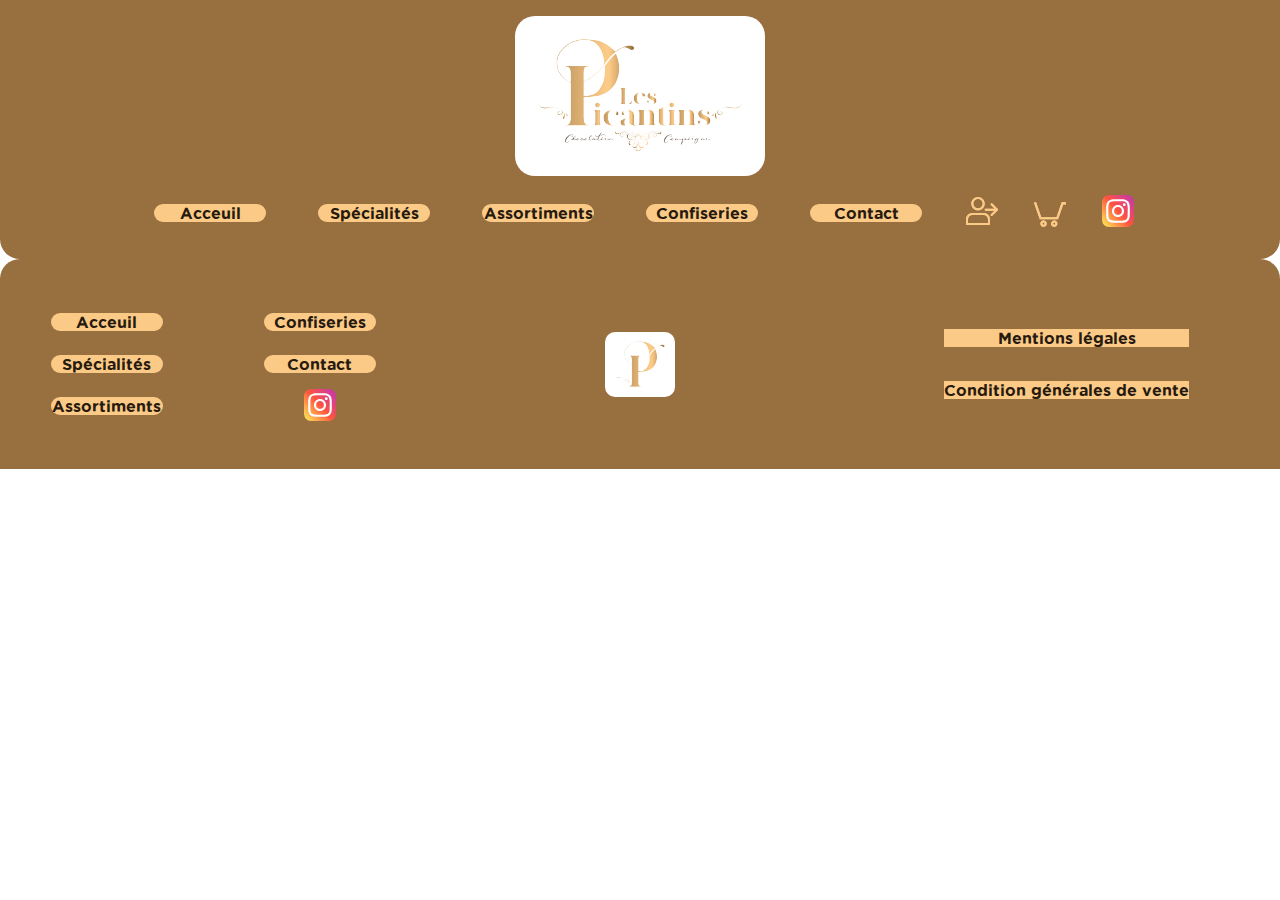
<file: views/template.html>
<!DOCTYPE html>
<html lang="en">
<head>
    <meta charset="UTF-8">
    <meta name="viewport" content="width=device-width, initial-scale=1.0">
    <link rel="stylesheet" href="../asset/css/styleCommon.css" type="text/css">
    <title>Les Picantins</title>
    <link rel="icon" type="image/png" href="../asset/img/logo-lespicantins-cour.svg">
</head>

<body class="bodyCommon">

    <!--header nav descktop-->
    <header class="header-desktop">
        <!--header deployed-->
        <section class="header header-animation">
            <div>
                <a class="link-page" href="">
                    <img class="logo-societe-header" src="../asset/img/logo-lespicantins.svg" alt="logo societe" />
                </a>
            </div>
            <nav class="barre-nav gras">
                <ul class="nav-liste">
                    <li class="liste-link">
                        <a class="link-page" href="">Acceuil</a>
                    </li>
                    <li class="liste-link">
                        <a class="link-page" href="">Spécialités</a>
                    </li>
                    <li class="liste-link">
                        <a class="link-page" href="">Assortiments</a>
                    </li>
                    <li class="liste-link">
                        <a class="link-page" href="">Confiseries</a>
                    </li>
                    <li class="liste-link">
                        <a class="link-page" href="">Contact</a>
                    </li>
                    <li>
                        <a class="link-page" href=""><img class="icon" src="../asset/icon/user.svg" alt="icône login"></a>
                    </li>
                    <li class="icon-panier-box">
                        <a class="link-page icon-panier js__nbArticlePanier" href=""></a>
                    </li>
                    <li>
                        <a class="link-page" href="https://www.instagram.com/lespicantins/?hl=fr"><img class="icon" src="../asset/icon/instagram.svg" alt="icône instagram"></a>
                    </li>
                </ul>
            </nav>
        </section>
        <!--header contracted-->
        <section class="header header-animation-fixed-top" >
            <div>
                <a class="link-page" href="">
                    <img class="logo-societe-header-fixed" src="../asset/img/logo-lespicantins-cour.svg" alt="logo societe" />
                </a>
            </div>
            <nav class="barre-fixed-nav">
                <ul class="nav-liste">
                    <li>
                        <a class="link-page" href=""><img class="icon" src="../asset/icon/home.svg" alt="icône login"></a>
                    </li>
                    <li class="liste-link">
                        <a class="link-page" href="">Spécialités</a>
                    </li>
                    <li class="liste-link">
                        <a class="link-page" href="">Assortiments</a>
                    </li>
                    <li class="liste-link">
                        <a class="link-page" href="">Confiseries</a>
                    </li>
                    <li class="liste-link">
                        <a class="link-page" href="">Contact</a>
                    </li>
                    <li class="icon-panier-box">
                        <a class="link-page icon-panier js__nbArticlePanier" href=""></a>
                    </li>
                    <li>
                        <a class="link-page" href=""><img class="icon" src="../asset/icon/user.svg" alt="icône login"></a>
                    </li>
                    <li>
                        <a class="link-page" href="https://www.instagram.com/lespicantins/?hl=fr"><img class="icon" src="../asset/icon/instagram.svg" alt="icône instagram"></a>
                    </li>
                </ul>
            </nav>
        </section>
    </header> 

    <!--header nav responsive-->
    <header class="header-mobile">
        <section class="header header-responsive" >
            <a class="link-page" href="">
                <img class="logo-societe-responsive" src="../asset/img/logo-lespicantins-cour.svg" alt="logo societe" />
            </a>
            <nav class="barre-nav-responsive">
                <ul class="nav-liste">
                    <li>
                        <a href=""><img class="icon-responsive" src="../asset/icon/home.svg" alt="icône login"></a>
                    </li>
                    <details class="">
                        <summary class="detail-nav-responsive majDbutMot">
                            nos produits
                        </summary>
                        <li class="liste-link-responsive">
                            <a class="link-page" href="">Spécialités</a>
                        </li>
                        <li class="liste-link-responsive">
                            <a class="link-page" href="">Assortiments</a>
                        </li>
                        <li class="liste-link-responsive">
                            <a class="link-page" href="">Confiseries</a>
                        </li>
                        <li class="liste-link-responsive">
                            <a class="link-page" href="">Contact</a>
                        </li>
                    </details>
                    <li>
                        <a href=""><img class="icon-responsive" src="../asset/icon/user.svg" alt="icône login"></a>
                    </li>
                    <li class="icon-panier-box">
                        <a class="link-page icon-panier js__nbArticlePanier" href=""></a>
                    </li>
                    <li>
                        <a href="https://www.instagram.com/lespicantins/?hl=fr"><img class="icon-responsive" src="../asset/icon/instagram.svg" alt="icône instagram"></a>
                    </li>
                </ul>
            </nav>
        </section>
    </header>

    <!--footer-->
        <footer class="footer">
            <section class="box-footer">
                <ul class="nav-footer">
                    <li class="liste-footer">
                        <a class="link-page" href="">Acceuil</a>
                    </li>
                    <li class="liste-footer">
                        <a class="link-page" href="">Spécialités</a>
                    </li>
                    <li class="liste-footer">
                        <a class="link-page" href="">Assortiments</a>
                    </li>
                    <li class="liste-footer">
                        <a class="link-page" href="">Confiseries</a>
                    </li>
                    <li class="liste-footer">
                        <a class="link-page" href="">Contact</a>
                    </li>
                    <li class="icon-footer">
                        <a class="link-page" href="https://www.instagram.com/lespicantins/?hl=fr"><img class="icon" src="../asset/icon/instagram.svg" alt="icône instagram"></a>
                    </li>
                </ul>
            </section>
            <a class="link-page box-footer" href="">
                <img class="logo-societe-footer" src="../asset/img/logo-lespicantins-cour.svg" alt="logo societe" />
            </a>
            <section class="box-footer">
                <ul class="liste-info-footer">
                    <li class="info-footer">
                        <a class="link-page" href="">Mentions légales</a>
                    </li>
                    <li class="info-footer">
                        <a class="link-page" href="">Condition générales de vente</a>
                    </li>
                </ul>

            </section>
        </footer>
        <script src="../asset/script/scriptCommon.js" defer></script>
</body>
</html>
</file>
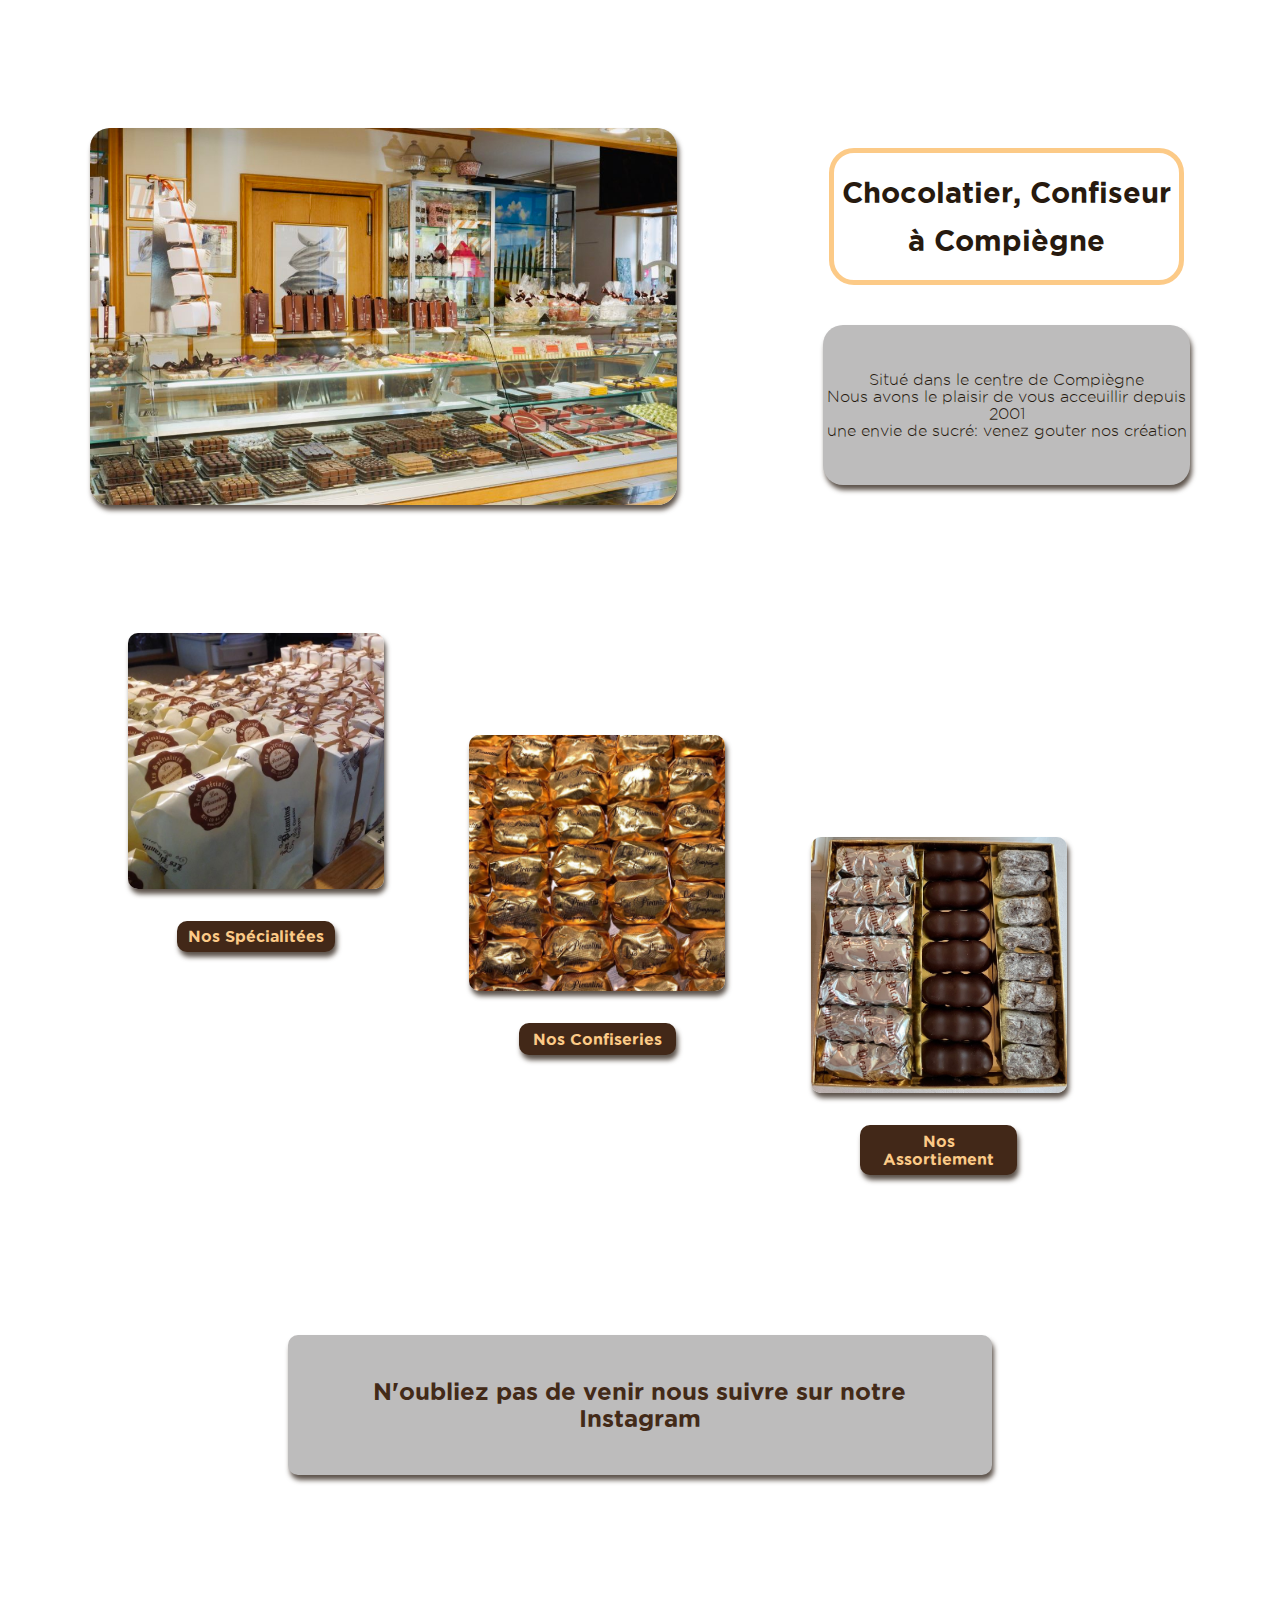
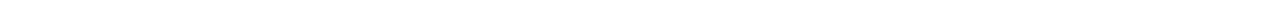
<file: views/viewAcceuil.html>
<head>
    <meta charset="UTF-8">
    <meta name="viewport" content="width=device-width, initial-scale=1.0">
    <link rel="stylesheet" href="../asset/css/styleCommon.css" type="text/css">
    <link rel="stylesheet" href="../asset/css/styleAcceuil.css" type="text/css">
</head>    
<body class="bodyCommon">
    <!-- main contenu -->
    <main class="main-container">
        <div class="container-image">
            <img class="img-boutique" src="../asset/img/acceuil/magasin.jpg" alt="photo du comptoir du magasin">
        </div>
        <article class="container-text">
            <h1 class="text-title">
                <span>Chocolatier, Confiseur</span>
                <span class="saut_ligne"></span>
                <span>à Compiègne</span>
            </h1>
            <p class="text-description">
                Situé dans le centre de Compiègne <br/>
                Nous avons le plaisir de vous acceuillir depuis 2001<br/>
                une envie de sucré: venez gouter nos création
            </p>
        </article>
    </main>
    <!-- aside-produit  -->
    <aside class="aside-container">
    
        <article class="premier-produit container-box-produit">
            <div class="produit-box-img">
                <img class="img-produit" src="../asset/img/acceuil/ballotin.jpg" alt="photo de ballotin">
            </div>
            <p class="produit-legende">Nos Spécialitées</p>
        </article>
    
        <article class="second-produit container-box-produit">
            <div class="produit-box-img">
                <img class="img-produit" src="../asset/img/acceuil/marronGlace.jpg" alt="photo de marron glacé">
            </div>
            <p class="produit-legende">Nos Confiseries</p>
        </article>
    
        <article class="troisieme-produit container-box-produit">
            <div class="produit-box-img">
                <img class="img-produit" src="../asset/img/acceuil/chocolat.jpg" alt="photo ballotin">
            </div>
            <p class="produit-legende">Nos Assortiement</p>
        </article>
    </aside>
    
    <!-- aside-phrase-de-fin -->
    <aside class="box-phrase">
        <p class="phrase-insta">
            N'oubliez pas de venir nous suivre sur notre Instagram
        </p>
    </aside>
</body>
</file>
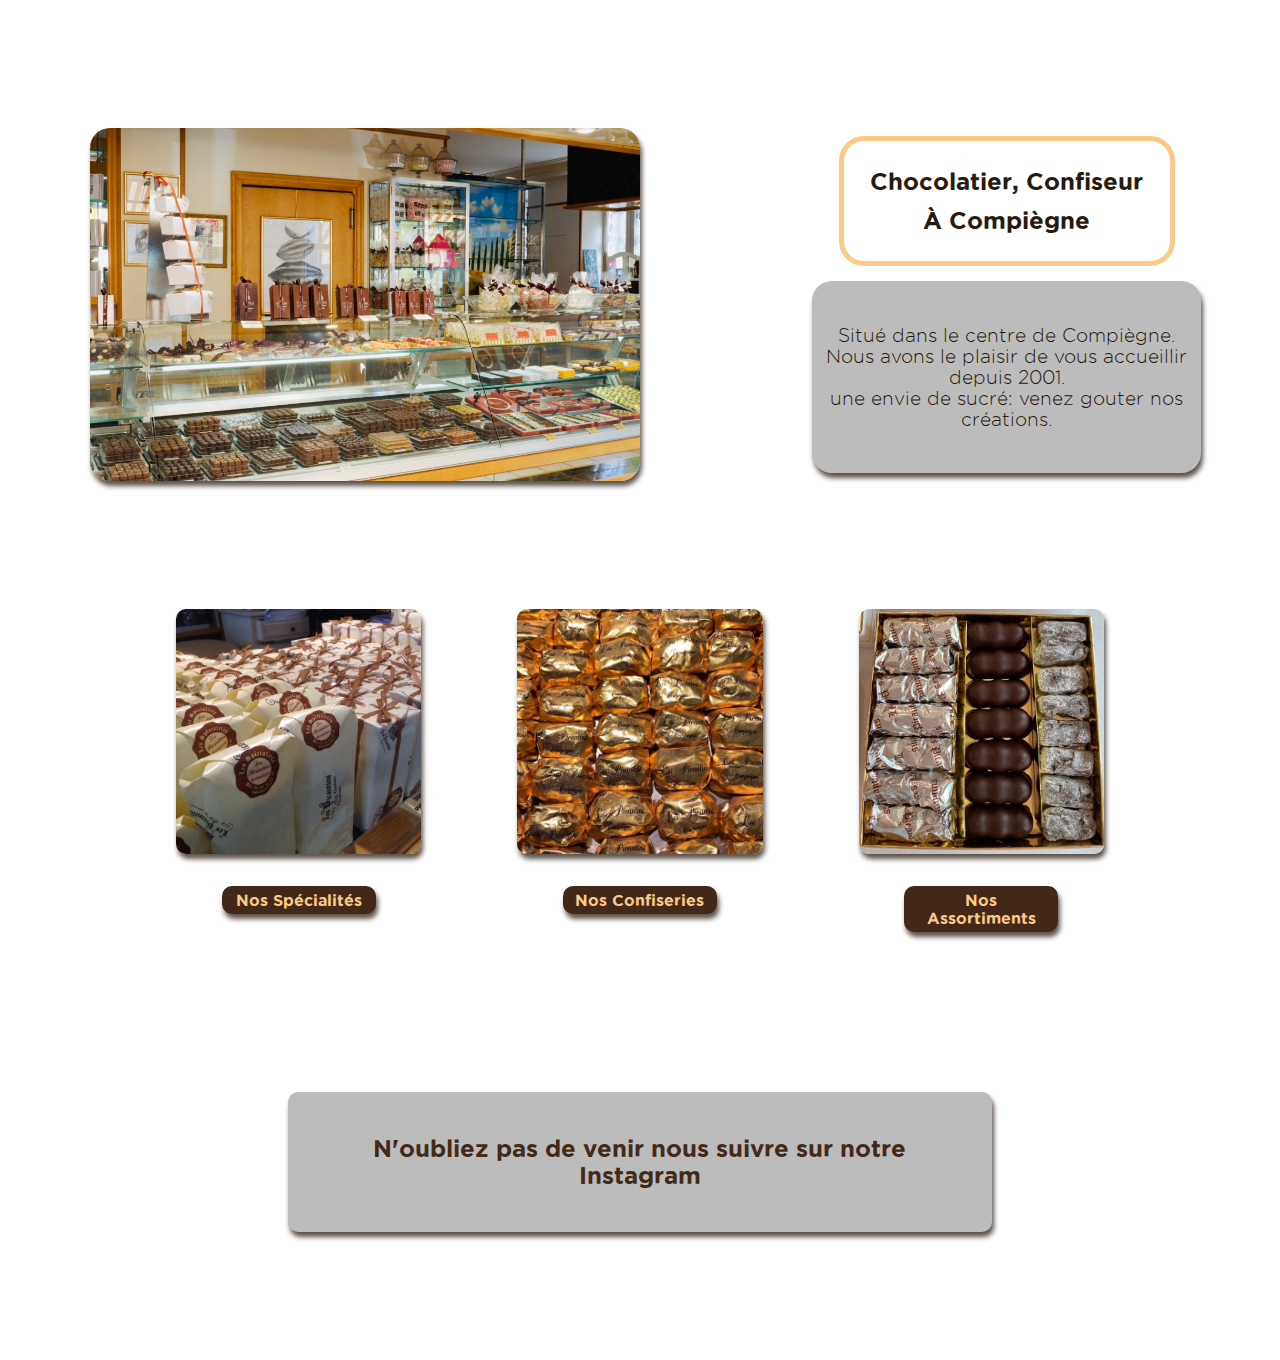
<file: views/viewAccueil.html>
<head>
    <meta charset="UTF-8">
    <meta name="viewport" content="width=device-width, initial-scale=1.0">
    <link rel="stylesheet" href="../asset/css/styleCommon.css" type="text/css">
    <link rel="stylesheet" href="../asset/css/styleAccueil.css" type="text/css">
</head>    
<body class="bodyCommon">
    <!-- main contenu -->
    <main class="main-container">
        <div class="container-image">
            <img class="img-boutique ombre" src="../asset/img/acceuil/magasin.jpg" alt="photo du comptoir du magasin">
        </div>
        <article class="container-text">
            <h1 class="text-title majDbutMot">
                <span>Chocolatier, Confiseur</span>
                <span class="saut_ligne"></span>
                <span>à Compiègne</span>
            </h1>
            <p class="text-description ombre">
                Situé dans le centre de Compiègne. <br/>
                Nous avons le plaisir de vous accueillir depuis 2001.<br/>
                une envie de sucré: venez gouter nos créations.
            </p>
        </article>
    </main>
    <!-- aside-produit  -->
    <aside class="aside-container">
    
        <article class="premier-produit container-box-produit">
            <div class="produit-box-img">
                <img class="img-produit ombre" src="../asset/img/acceuil/ballotin.jpg" alt="photo de ballotin">
            </div>
            <p class="produit-legende ombre majDbutMot">Nos Spécialités</p>
        </article>
    
        <article class="second-produit container-box-produit">
            <div class="produit-box-img">
                <img class="img-produit ombre" src="../asset/img/acceuil/marronGlace.jpg" alt="photo de marron glacé">
            </div>
            <p class="produit-legende ombre majDbutMot">Nos Confiseries</p>
        </article>
    
        <article class="troisieme-produit container-box-produit">
            <div class="produit-box-img">
                <img class="img-produit ombre" src="../asset/img/acceuil/chocolat.jpg" alt="photo ballotin">
            </div>
            <p class="produit-legende ombre majDbutMot">Nos Assortiments</p>
        </article>
    </aside>
    
    <!-- aside-phrase-de-fin -->
    <aside class="box-phrase">
        <a href="https://www.instagram.com/lespicantins/?hl=fr" class="phrase-insta ombre">
            N'oubliez pas de venir nous suivre sur notre Instagram
        </a>
    </aside>
</body>
</file>
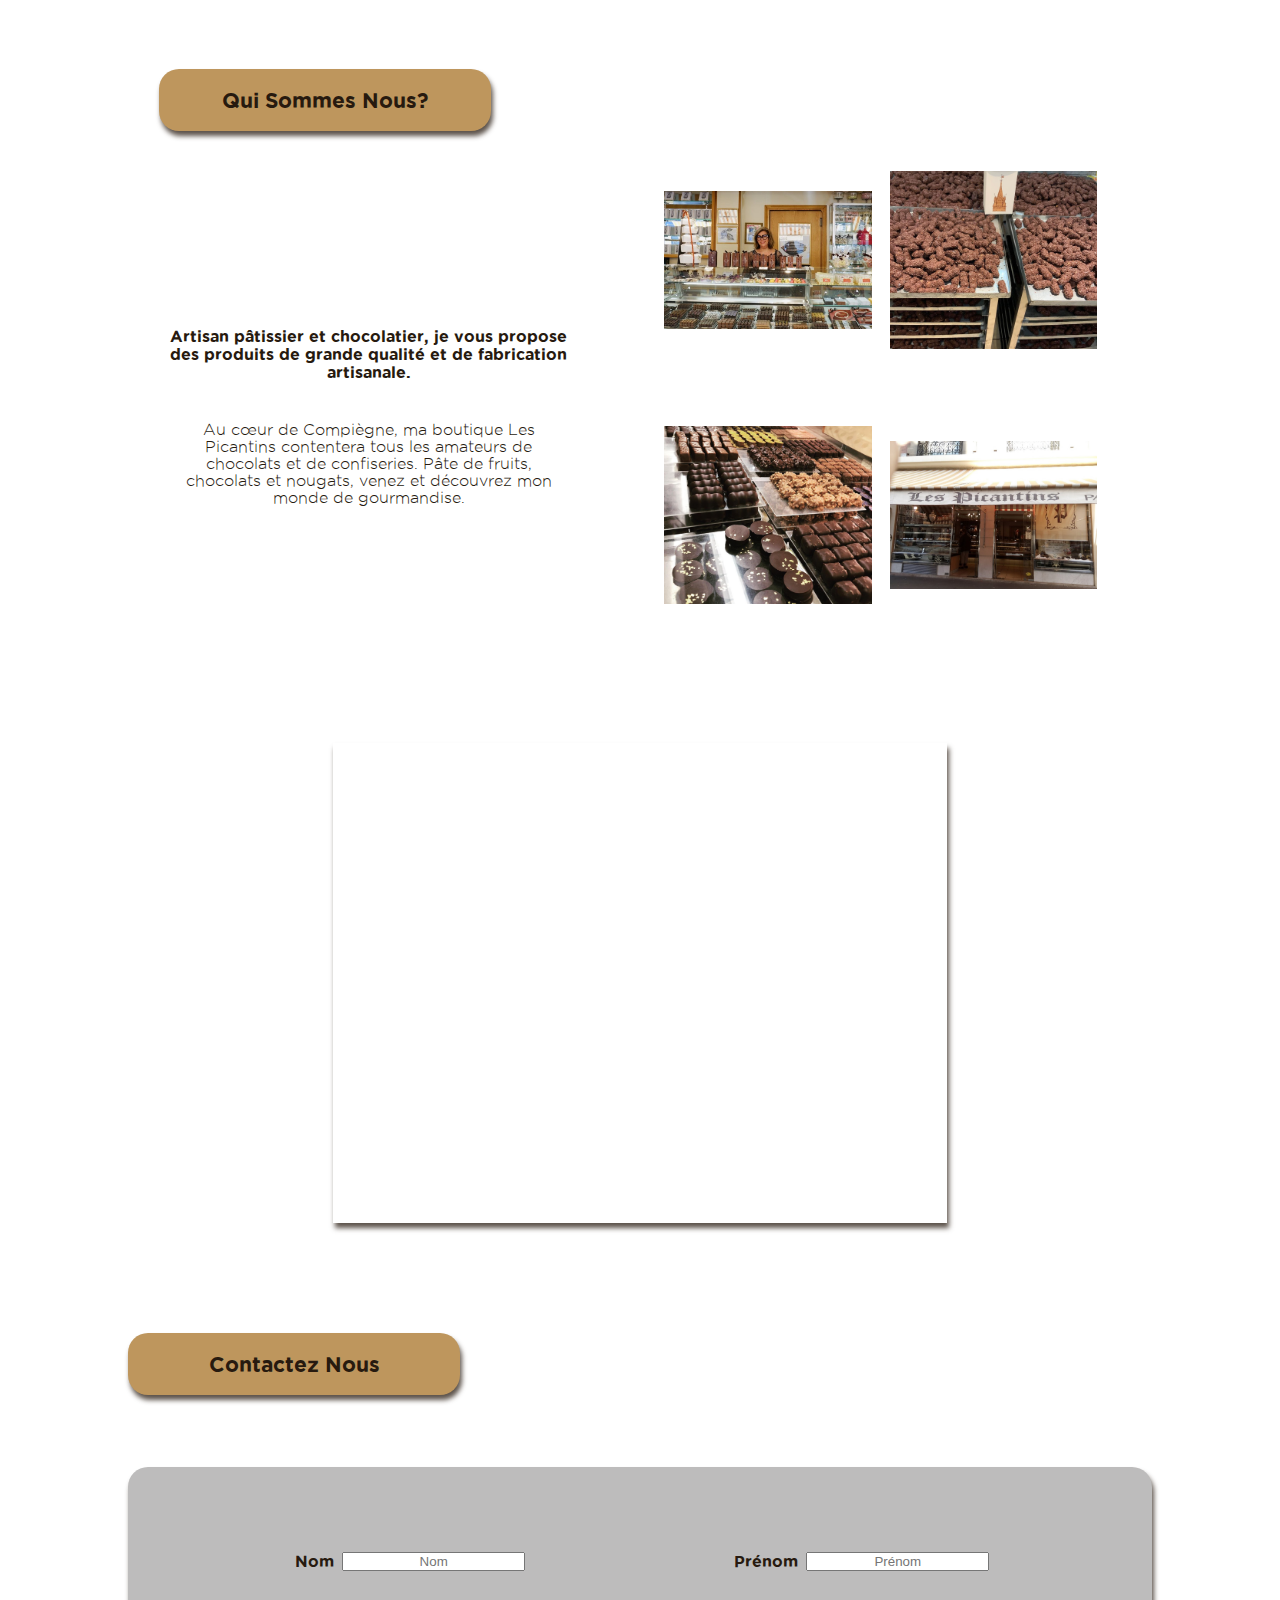
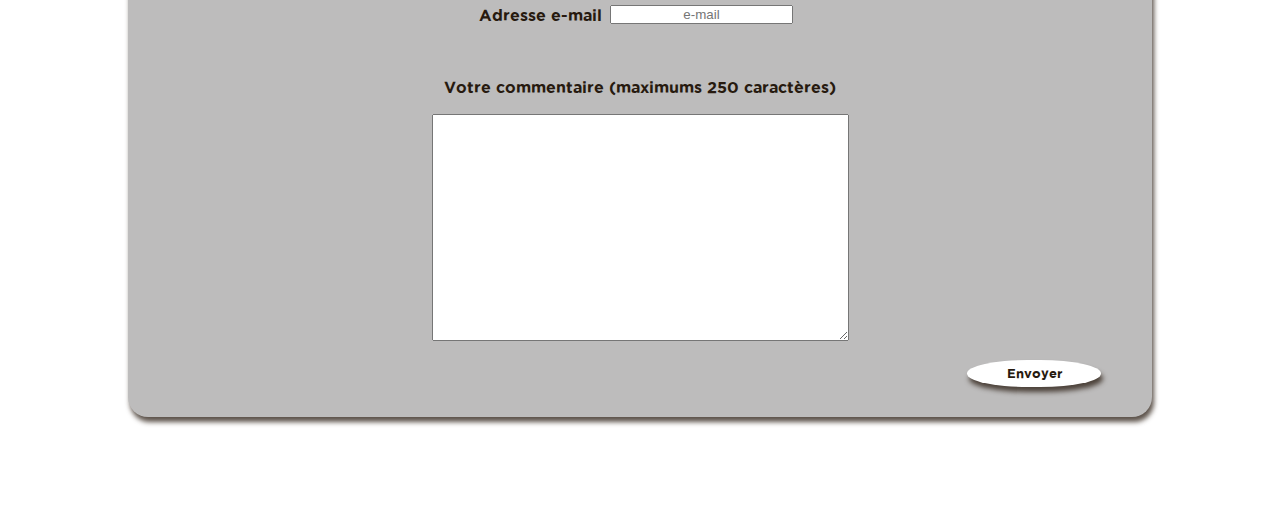
<file: views/viewContact.html>
<head>
    <meta charset="UTF-8">
    <meta name="viewport" content="width=device-width, initial-scale=1.0">
    <link rel="stylesheet" href="../asset/css/styleCommon.css" type="text/css">
    <link rel="stylesheet" href="../asset/css/styleContact.css" type="text/css">
</head>

<body class="bodyCommon">
    <main class="main-qui-sommes-nous">
        <h1 class="titlePage ombre majDbutMot">Qui sommes nous?</h1>
        <div class="container-qui">
            <section class="part-qui-description">
                <p class="gras texte-qui">
                Artisan pâtissier et chocolatier, je vous propose des produits de grande qualité et de fabrication artisanale.
                </p>
                <p>
                Au cœur de Compiègne, ma boutique Les Picantins contentera tous les amateurs de chocolats et de confiseries. Pâte de fruits, chocolats et nougats, venez et découvrez mon monde de gourmandise.
                </p>
            </section>
            <section class="part-qui-photo">
                <div class="box-img-qui">
                    <img src="../asset/img/contact/interieur-magasin.jpg" alt="photo interieur magasin" class="img-qui">
                </div>
                <div class="box-img-qui">
                    <img src="../asset/img/contact/picantin.jpg" alt="photo de Picantins" class="img-qui">
                </div>
                <div class="box-img-qui">
                    <img src="../asset/img/contact/chocolat-vitine.jpg" alt="photo d'une vitrine de chocolat" class="img-qui">
                </div>
                <div class="box-img-qui">
                    <img src="../asset/img/contact/devanture.jpg" alt="photo de la deventure du magasin" class="img-qui">
                </div>
            </section>
        </div>
        <div class="container-map">
            <iframe class="map ombre" src="https://www.google.com/maps/embed?pb=!1m18!1m12!1m3!1d2595.55305811973!2d2.8242388158682936!3d49.417357269139494!2m3!1f0!2f0!3f0!3m2!1i1024!2i768!4f13.1!3m3!1m2!1s0x47e7d686d5876205%3A0x530965eeb6da69c9!2sLes%20Picantins!5e0!3m2!1sfr!2sfr!4v1632999061644!5m2!1sfr!2sfr" allowfullscreen="" loading="lazy"></iframe>
        </div>
    </main>
    <aside class="container-contact gras">
        <h2 class="title-contact ombre majDbutMot">
            Contactez nous
        </h2>
        <form class="form-contact ombre" action="">
            <section class="form-group-info">
                <div class="form-info">
                    <label class="" for="name-contact">Nom</label>
                    <input class="zone-texte-info" type="text" name="name-contact" id="name-contact" placeholder="Nom" pattern="[A-Za-z0-9\u00c0-\u00ff]{3,20}" required />
                </div>
    
                <div class="form-info">
                    <label class="" for="first-name-contact">Prénom</label>
                    <input class="zone-texte-info" type="text" name="first-name-contact" id="first-name-contact" placeholder="Prénom" pattern="[A-Za-z0-9\u00c0-\u00ff]{3,20}" required />
                </div>
    
                <div class="form-info">
                    <label class="" for="mail-contact">Adresse e-mail</label>
                    <input class="zone-texte-info" type="email" name="mail-contact" id="mail-contact" placeholder="e-mail" required />
                    </select>
                </div>
            </section>

            <div class="form-box-message">
                <label for="description-product">Votre commentaire (maximums 250 caractères)</label>
                <textarea class="form-zone-message" name="description-product" id="description-product" cols="50" rows="15" maxlength="250" wrap="hard" required></textarea>
            </div>
            <div class="form-btn-box">
                <button class="btn btn-white" title="Envoyer message">
                    Envoyer
                </button>
            </div>
        </form>
    </aside>
</body>
</file>
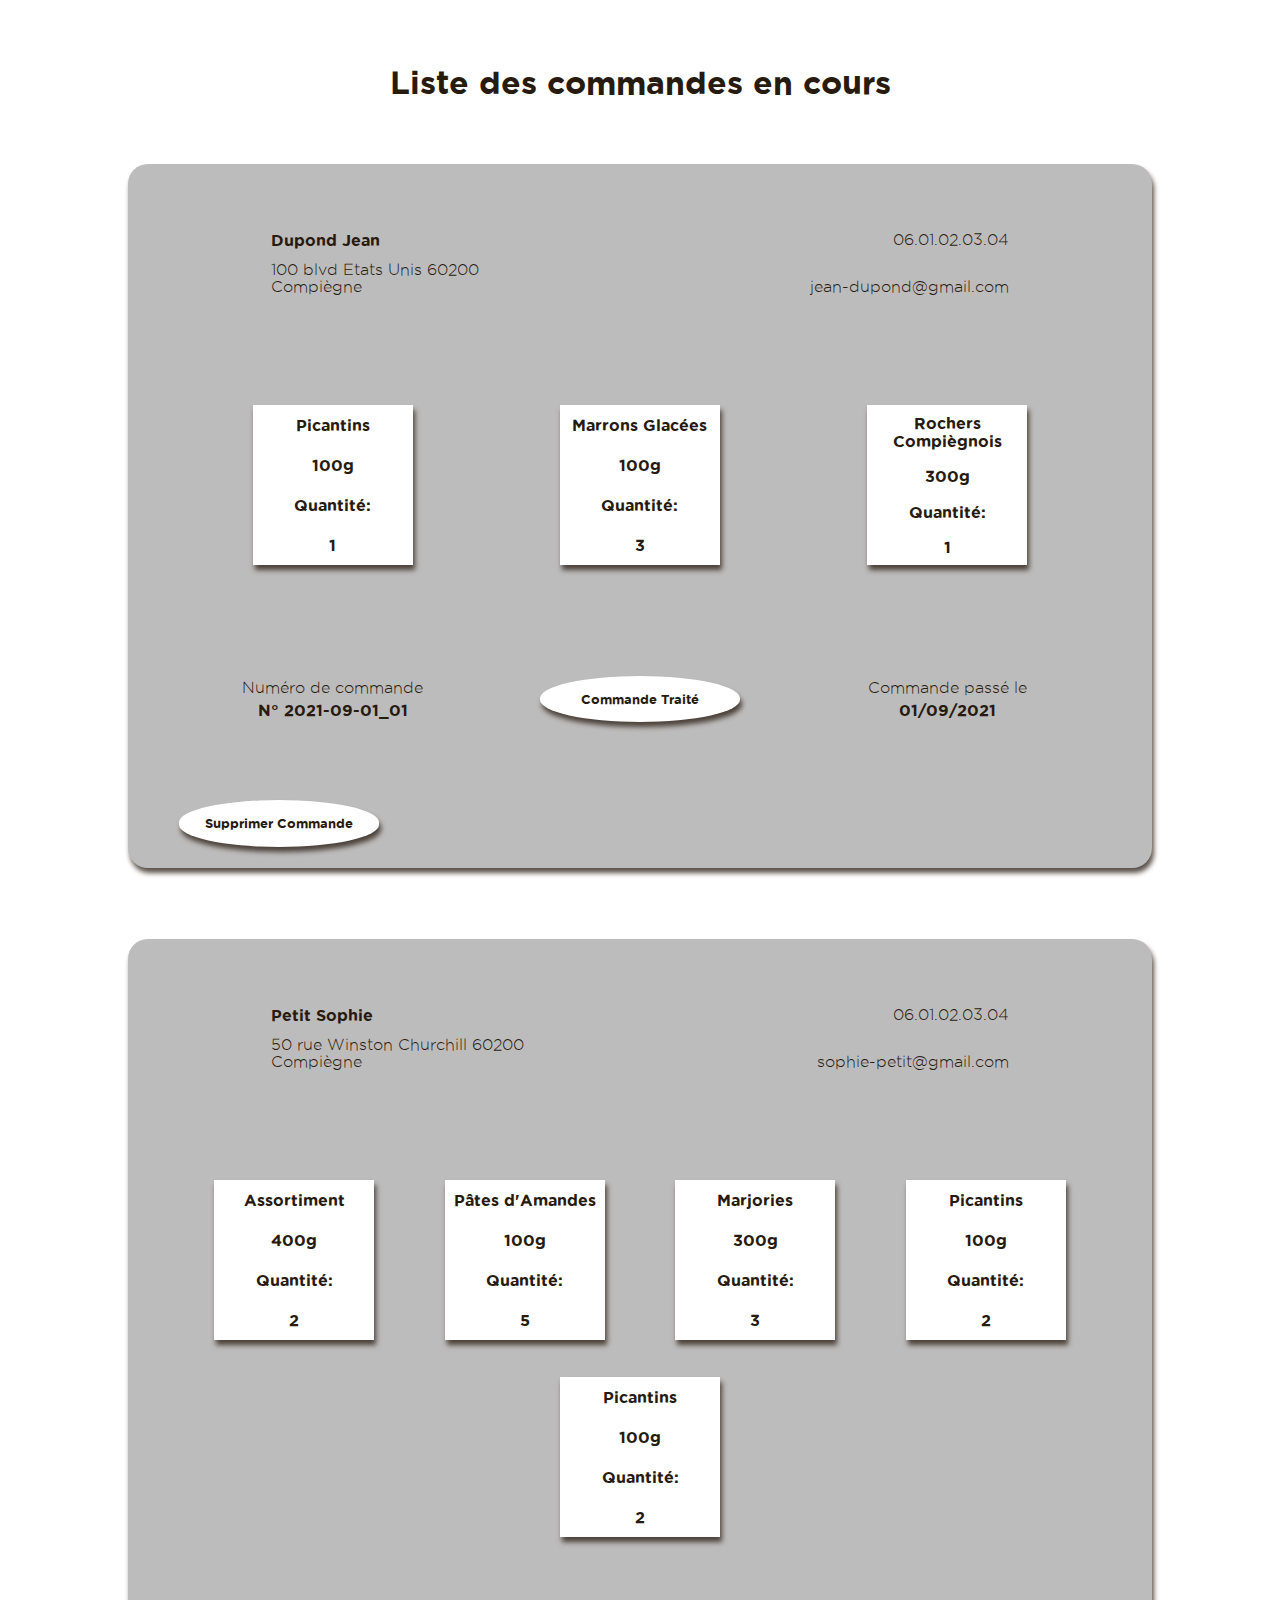
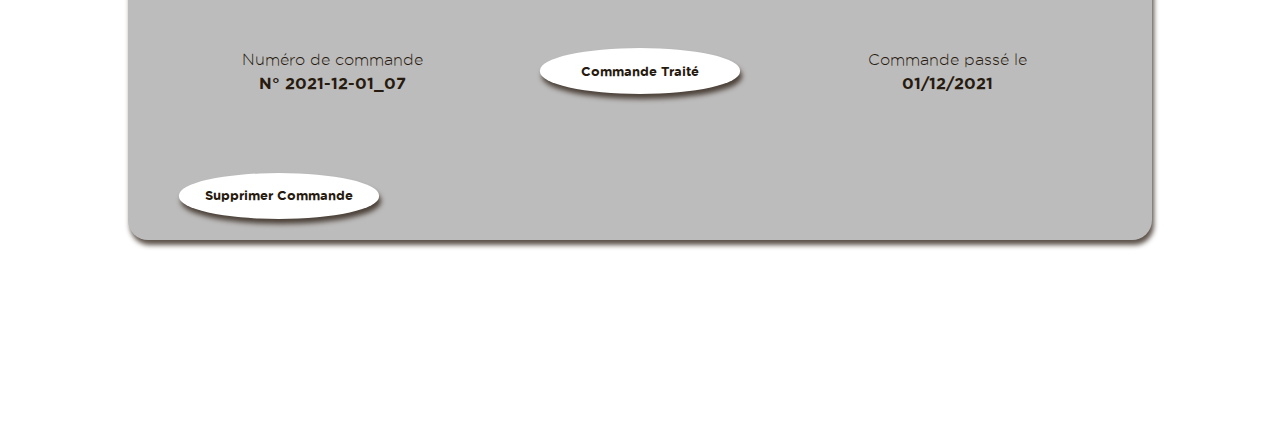
<file: views/viewGestionCommandes.html>
<head>
    <meta charset="UTF-8">
    <meta name="viewport" content="width=device-width, initial-scale=1.0">
    <link rel="stylesheet" href="../asset/css/styleCommon.css" type="text/css">
    <link rel="stylesheet" href="../asset/css/styleGestionCommandes.css" type="text/css">
</head>

<body class="bodyCommon">
    <h1 class="titlePage">Liste des commandes en cours</h1>
    <main class="main-ListeCommandes">
        <article class="liste-commande ombre">
            <section class="commande-part">
                <div class="commande-info partGauche">
                    <p class="gras majDbutMot">
                        Dupond Jean
                    </p>
                    <p class="commande-adresse">
                        100 blvd Etats Unis 60200 Compiègne
                    </p>
                </div>
                <div class="commande-info partDroite">
                    <p>
                        06.01.02.03.04
                    </p>
                    <p>
                        jean-dupond@gmail.com
                    </p>
                </div>
            </section>
            <section class="commande-part">
                <div class="commande-produit ombre gras">
                    <p>
                        Picantins
                    </p>
                    <p>
                        <span>100</span>g
                    </p>
                    <p>
                        Quantité:
                    </p>
                    <p>
                        1
                    </p>
                </div>
                <div class="commande-produit ombre gras">
                    <p>
                        Marrons Glacées
                    </p>
                    <p>
                        <span>100</span>g
                    </p>
                    <p>
                        Quantité:
                    </p>
                    <p>
                        3
                    </p>
                </div>
                <div class="commande-produit ombre gras">
                    <p>
                        Rochers Compiègnois
                    </p>
                    <p>
                        <span>300</span>g
                    </p>
                    <p>
                        Quantité:
                    </p>
                    <p>
                        1
                    </p>
                </div>
            </section>
            <section class="commande-part commande-part-responsive">
                <div class="commande-part-num">
                    <p>
                        Numéro de commande
                    </p>
                    <p class="gras majDbutMot">
                        n° 2021-09-01_01
                    </p>
                </div>
                <div class="commande-part-num">
                    <button class="btn btn-white btn-fat" title="Commande traité">
                        commande traité
                    </button>
                </div>
                <div class="commande-part-num">
                    <p>
                        Commande passé le
                    </p>
                    <p class="gras majDbutMot">
                        01/09/2021
                    </p>
                </div>
            </section>
            <button class="btn btn-white btn-fat"  title="supprimer commande">
                supprimer commande
            </button>
        </article>
        <article class="liste-commande ombre">
            <section class="commande-part">
                <div class="commande-info partGauche">
                    <p class="gras majDbutMot">
                        Petit Sophie
                    </p>
                    <p class="commande-adresse">
                        50 rue Winston Churchill 60200 Compiègne
                    </p>
                </div>
                <div class="commande-info partDroite">
                    <p>
                        06.01.02.03.04
                    </p>
                    <p>
                        sophie-petit@gmail.com
                    </p>
                </div>
            </section>
            <section class="commande-part">
                <div class="commande-produit ombre gras">
                    <p>
                        Assortiment
                    </p>
                    <p>
                        <span>400</span>g
                    </p>
                    <p>
                        Quantité:
                    </p>
                    <p>
                        2
                    </p>
                </div>
                <div class="commande-produit ombre gras">
                    <p>
                        Pâtes d'Amandes
                    </p>
                    <p>
                        <span>100</span>g
                    </p>
                    <p>
                        Quantité:
                    </p>
                    <p>
                        5
                    </p>
                </div>
                <div class="commande-produit ombre gras">
                    <p>
                        Marjories
                    </p>
                    <p>
                        <span>300</span>g
                    </p>
                    <p>
                        Quantité:
                    </p>
                    <p>
                        3
                    </p>
                </div>
                <div class="commande-produit ombre gras">
                    <p>
                        Picantins
                    </p>
                    <p>
                        <span>100</span>g
                    </p>
                    <p>
                        Quantité:
                    </p>
                    <p>
                        2
                    </p>
                </div>
                <div class="commande-produit ombre gras">
                    <p>
                        Picantins
                    </p>
                    <p>
                        <span>100</span>g
                    </p>
                    <p>
                        Quantité:
                    </p>
                    <p>
                        2
                    </p>
                </div>
            </section>
            <section class="commande-part commande-part-responsive">
                <div class="commande-part-num">
                    <p>
                        Numéro de commande
                    </p>
                    <p class="gras majDbutMot">
                        n° 2021-12-01_07
                    </p>
                </div>
                <div class="commande-part-num">
                    <button class="btn btn-white btn-fat" title="Commande traité">
                        commande traité
                    </button>
                </div>
                <div class="commande-part-num">
                    <p>
                        Commande passé le
                    </p>
                    <p class="gras majDbutMot">
                        01/12/2021
                    </p>
                </div>
            </section>
            <button class="btn btn-white btn-fat"  title="supprimer commande">
                supprimer commande
            </button>
        </article>
    </main>

</body>
</file>
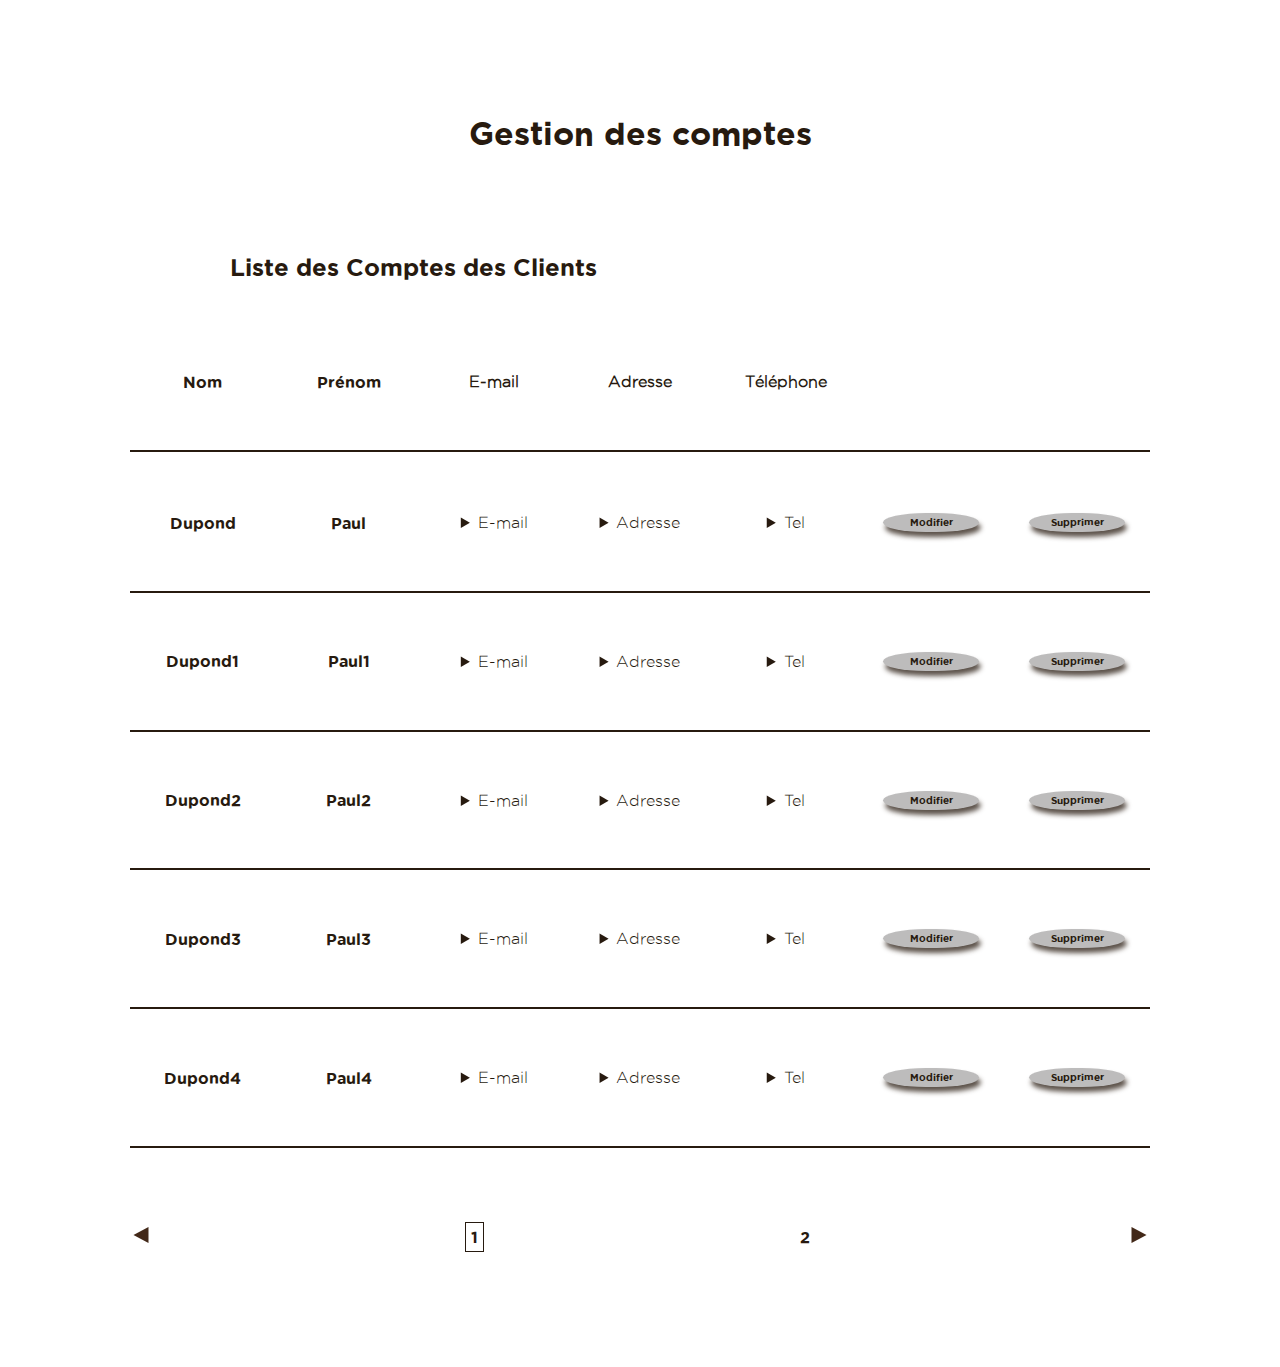
<file: views/viewGestionComptes.html>
<head>
    <meta charset="UTF-8">
    <meta name="viewport" content="width=device-width, initial-scale=1.0">
    <link rel="stylesheet" href="../asset/css/styleCommon.css" type="text/css">
    <link rel="stylesheet" href="../asset/css/styleGestionComptes.css" type="text/css">
</head>

<body id="pageGestionComptes" class="bodyCommon">
    <main id="js__mainContent" class="part">
        <h1 class="titlePage">Gestion des comptes</h1>
        <h2 class="title-chap">Liste des Comptes des Clients</h2>
        <table>
            <thead class="table-box">
                <tr class="table-row">
                    <th class="table-column gras majDbutMot">
                        Nom
                    </th>
                    <th class="table-column gras majDbutMot">
                        Prénom
                    </th>
                    <th class="table-column mail-responsive">
                        E-mail
                    </th>
                    <th class="table-column mail-responsive">
                        Adresse
                    </th>
                    <th class="table-column mail-responsive">
                        Téléphone
                    </th>
                    <th class="table-column invisible">
                        modifier
                    </th>
                    <th class="table-column invisible">
                        supprimer
                    </th>
                </tr>
            </thead>

            <tbody class="table-box js__tableClient_page active">
                <tr id="js__compte-0" class="table-row">
                    <td id="js__nomCompte-0" class="table-column gras majDbutMot">
                        Dupond
                    </td>
                    <td id="js__prénomCompte-0" class="table-column gras majDbutMot">
                        Paul
                    </td>
                    <td class="table-column mail-responsive">
                        <details>
                            <summary>
                                E-mail
                            </summary>
                            <p id="js__mailCompte-0" class="details-paragraph">
                                paul.dupont@gmail.com
                            </p>
                        </details>
                    </td>
                    <td class="table-column mail-responsive">
                        <details>
                            <summary>
                                Adresse
                            </summary>
                            <p id="js__adresseCompte-0" class="details-paragraph">
                                100 bvl Etats Unis 60200 Compiègne
                            </p>
                        </details>
                    </td>
                    <td class="table-column mail-responsive">
                        <details>
                            <summary>
                                Tel
                            </summary>
                            <p id="js__telcompte-0" class="details-paragraph">
                                01.02.03.04.05
                            </p>
                        </details>
                    </td>
                    <td class="table-column gras majDbutMot">
                        <button id="js__btnModif-0" class="btn btn-grey btn-form js__btnOpenModale" type="button" aria-haspopup="dialog" aria-controls="dialog" title="Modifier compte">
                            modifier
                        </button>
                    </td>
                    <td class="table-column gras majDbutMot">
                        <button class="btn btn-grey btn-form" title="Supprimer compte">
                            supprimer
                        </button>
                    </td>
                </tr>
                <tr id="js__compte-1" class="table-row">
                    <td id="js__nomCompte-1" class="table-column gras majDbutMot">
                        Dupond1
                    </td>
                    <td id="js__prénomCompte-1" class="table-column gras majDbutMot">
                        Paul1
                    </td>
                    <td class="table-column mail-responsive">
                        <details>
                            <summary>
                                E-mail
                            </summary>
                            <p id="js__mailCompte-1" class="details-paragraph">
                                
                                paul.dupont@gmail.com
                            </p>
                        </details>
                    </td>
                    <td class="table-column mail-responsive">
                        <details>
                            <summary>
                                Adresse
                            </summary>
                            <p id="js__adresseCompte-1" class="details-paragraph">
                                100 bvl Etats Unis 60200 Compiègne 1
                            </p>
                        </details>
                    </td>
                    <td class="table-column mail-responsive">
                        <details>
                            <summary>
                                Tel
                            </summary>
                            <p id="js__telcompte-1" class="details-paragraph">
                                01.02.03.04.05
                            </p>
                        </details>
                    </td>
                    <td class="table-column gras majDbutMot">
                        <button id="js__btnModif-1" class="btn btn-grey btn-form js__btnOpenModale" type="button" aria-haspopup="dialog" aria-controls="dialog" title="Modifier compte">
                            modifier
                        </button>
                    </td>
                    <td class="table-column gras majDbutMot">
                        <button class="btn btn-grey btn-form" title="Supprimer compte">
                            supprimer
                        </button>
                    </td>
                </tr>
                <tr id="js__compte-2" class="table-row">
                    <td id="js__nomCompte-2" class="table-column gras majDbutMot">
                        Dupond2
                    </td>
                    <td id="js__prénomCompte-2" class="table-column gras majDbutMot">
                        Paul2
                    </td>
                    <td class="table-column mail-responsive">
                        <details>
                            <summary>
                                E-mail
                            </summary>
                            <p id="js__mailCompte-2" class="details-paragraph">
                                paul.dupont@gmail.com
                            </p>
                        </details>
                    </td>
                    <td class="table-column mail-responsive">
                        <details>
                            <summary>
                                Adresse
                            </summary>
                            <p id="js__adresseCompte-2" class="details-paragraph">
                                100 bvl Etats Unis 60200 Compiègne 2
                            </p>
                        </details>
                    </td>
                    <td class="table-column mail-responsive">
                        <details>
                            <summary>
                                Tel
                            </summary>
                            <p id="js__telcompte-2" class="details-paragraph">
                                01.02.03.04.05
                            </p>
                        </details>
                    </td>
                    <td class="table-column gras majDbutMot">
                        <button id="js__btnModif-2" class="btn btn-grey btn-form js__btnOpenModale" type="button" aria-haspopup="dialog" aria-controls="dialog" title="Modifier compte">
                            modifier
                        </button>
                    </td>
                    <td class="table-column gras majDbutMot">
                        <button class="btn btn-grey btn-form" title="Supprimer compte">
                            supprimer
                        </button>
                    </td>
                </tr>
                <tr id="js__compte-3" class="table-row">
                    <td id="js__nomCompte-3" class="table-column gras majDbutMot">
                        Dupond3
                    </td>
                    <td id="js__prénomCompte-3" class="table-column gras majDbutMot">
                        Paul3
                    </td>
                    <td class="table-column mail-responsive">
                        <details>
                            <summary>
                                E-mail
                            </summary>
                            <p id="js__mailCompte-3" class="details-paragraph">
                                
                                paul.dupont@gmail.com
                            </p>
                        </details>
                    </td>
                    <td class="table-column mail-responsive">
                        <details>
                            <summary>
                                Adresse
                            </summary>
                            <p id="js__adresseCompte-3" class="details-paragraph">
                                100 bvl Etats Unis 60200 Compiègne 3
                            </p>
                        </details>
                    </td>
                    <td class="table-column mail-responsive">
                        <details>
                            <summary>
                                Tel
                            </summary>
                            <p id="js__telcompte-3" class="details-paragraph">
                                01.02.03.04.05
                            </p>
                        </details>
                    </td>
                    <td class="table-column gras majDbutMot">
                        <button id="js__btnModif-3" class="btn btn-grey btn-form js__btnOpenModale" type="button" aria-haspopup="dialog" aria-controls="dialog" title="Modifier compte">
                            modifier
                        </button>
                    </td>
                    <td class="table-column gras majDbutMot">
                        <button class="btn btn-grey btn-form" title="Supprimer compte">
                            supprimer
                        </button>
                    </td>
                </tr>
                <tr id="js__compte-4" class="table-row">
                    <td id="js__nomCompte-4" class="table-column gras majDbutMot">
                        Dupond4
                    </td>
                    <td id="js__prénomCompte-4" class="table-column gras majDbutMot">
                        Paul4
                    </td>
                    <td class="table-column mail-responsive">
                        <details>
                            <summary>
                                E-mail
                            </summary>
                            <p id="js__mailCompte-4" class="details-paragraph">
                                
                                paul.dupont@gmail.com
                            </p>
                        </details>
                    </td>
                    <td class="table-column mail-responsive">
                        <details>
                            <summary>
                                Adresse
                            </summary>
                            <p id="js__adresseCompte-4" class="details-paragraph">
                                100 bvl Etats Unis 60200 Compiègne 4
                            </p>
                        </details>
                    </td>
                    <td class="table-column mail-responsive">
                        <details>
                            <summary>
                                Tel
                            </summary>
                            <p id="js__telcompte-4" class="details-paragraph">
                                01.02.03.04.05
                            </p>
                        </details>
                    </td>
                    <td class="table-column gras majDbutMot">
                        <button id="js__btnModif-4" class="btn btn-grey btn-form js__btnOpenModale" type="button" aria-haspopup="dialog" aria-controls="dialog" title="Modifier compte">
                            modifier
                        </button>
                    </td>
                    <td class="table-column gras majDbutMot">
                        <button class="btn btn-grey btn-form" title="Supprimer compte">
                            supprimer
                        </button>
                    </td>
                </tr>
            </tbody>



            <tbody class="table-box js__tableClient_page inactive">
                <tr id="js__compte-5" class="table-row">
                    <td id="js__nomCompte-5" class="table-column gras majDbutMot">
                        Dupond5
                    </td>
                    <td id="js__prénomCompte-5" class="table-column gras majDbutMot">
                        Paul5
                    </td>
                    <td class="table-column mail-responsive">
                        <details>
                            <summary>
                                E-mail
                            </summary>
                            <p id="js__mailCompte-5" class="details-paragraph">
                                
                                paul.dupont@gmail.com
                            </p>
                        </details>
                    </td>
                    <td class="table-column mail-responsive">
                        <details>
                            <summary>
                                Adresse
                            </summary>
                            <p id="js__adresseCompte-5" class="details-paragraph">
                                100 bvl Etats Unis 60200 Compiègne 5
                            </p>
                        </details>
                    </td>
                    <td class="table-column mail-responsive">
                        <details>
                            <summary>
                                Tel
                            </summary>
                            <p id="js__telcompte-5" class="details-paragraph">
                                01.02.03.04.05
                            </p>
                        </details>
                    </td>
                    <td class="table-column gras majDbutMot">
                        <button id="js__btnModif-5" class="btn btn-grey btn-form js__btnOpenModale" type="button" aria-haspopup="dialog" aria-controls="dialog" title="Modifier compte">
                            modifier
                        </button>
                    </td>
                    <td class="table-column gras majDbutMot">
                        <button class="btn btn-grey btn-form" title="Supprimer compte">
                            supprimer
                        </button>
                    </td>
                </tr>
                <tr id="js__compte-6" class="table-row">
                    <td id="js__nomCompte-6" class="table-column gras majDbutMot">
                        Dupond6
                    </td>
                    <td id="js__prénomCompte-6" class="table-column gras majDbutMot">
                        Paul6
                    </td>
                    <td class="table-column mail-responsive">
                        <details>
                            <summary>
                                E-mail
                            </summary>
                            <p id="js__mailCompte-"6 class="details-paragraph">
                                
                                paul.dupont@gmail.com
                            </p>
                        </details>
                    </td>
                    <td class="table-column mail-responsive">
                        <details>
                            <summary>
                                Adresse
                            </summary>
                            <p id="js__adresseCompte-6" class="details-paragraph">
                                100 bvl Etats Unis 60200 Compiègne 6
                            </p>
                        </details>
                    </td>
                    <td class="table-column mail-responsive">
                        <details>
                            <summary>
                                Tel
                            </summary>
                            <p id="js__telcompte-6" class="details-paragraph">
                                01.02.03.04.05
                            </p>
                        </details>
                    </td>
                    <td class="table-column gras majDbutMot">
                        <button id="js__btnModif-6" class="btn btn-grey btn-form js__btnOpenModale" type="button" aria-haspopup="dialog" aria-controls="dialog" title="Modifier compte">
                            modifier
                        </button>
                    </td>
                    <td class="table-column gras majDbutMot">
                        <button class="btn btn-grey btn-form" title="Supprimer compte">
                            supprimer
                        </button>
                    </td>
                </tr>
                <tr id="js__compte-7" class="table-row">
                    <td id="js__nomCompte-7" class="table-column gras majDbutMot">
                        Dupond7
                    </td>
                    <td id="js__prénomCompte-7" class="table-column gras majDbutMot">
                        Paul7
                    </td>
                    <td class="table-column mail-responsive">
                        <details>
                            <summary>
                                E-mail
                            </summary>
                            <p id="js__mailCompte-7" class="details-paragraph">
                                
                                paul.dupont@gmail.com
                            </p>
                        </details>
                    </td>
                    <td class="table-column mail-responsive">
                        <details>
                            <summary>
                                Adresse
                            </summary>
                            <p id="js__adresseCompte-7" class="details-paragraph">
                                100 bvl Etats Unis 60200 Compiègne 7
                            </p>
                        </details>
                    </td>
                    <td class="table-column mail-responsive">
                        <details>
                            <summary>
                                Tel
                            </summary>
                            <p id="js__telcompte-7" class="details-paragraph">
                                01.02.03.04.05
                            </p>
                        </details>
                    </td>
                    <td class="table-column gras majDbutMot">
                        <button id="js__btnModif-7" class="btn btn-grey btn-form js__btnOpenModale" type="button" aria-haspopup="dialog" aria-controls="dialog" title="Modifier compte">
                            modifier
                        </button>
                    </td>
                    <td class="table-column gras majDbutMot">
                        <button class="btn btn-grey btn-form" title="Supprimer compte">
                            supprimer
                        </button>
                    </td>
                </tr>
                <tr id="js__compte-8" class="table-row">
                    <td id="js__nomCompte-8" class="table-column gras majDbutMot">
                        Dupond8
                    </td>
                    <td id="js__prénomCompte-8" class="table-column gras majDbutMot">
                        Paul8
                    </td>
                    <td class="table-column mail-responsive">
                        <details>
                            <summary>
                                E-mail
                            </summary>
                            <p id="js__mailCompte-8" class="details-paragraph">
                                
                                paul.dupont@gmail.com
                            </p>
                        </details>
                    </td>
                    <td class="table-column mail-responsive">
                        <details>
                            <summary>
                                Adresse
                            </summary>
                            <p id="js__adresseCompte-8" class="details-paragraph">
                                100 bvl Etats Unis 60200 Compiègne 8
                            </p>
                        </details>
                    </td>
                    <td class="table-column mail-responsive">
                        <details>
                            <summary>
                                Tel
                            </summary>
                            <p id="js__telcompte-8" class="details-paragraph">
                                01.02.03.04.05
                            </p>
                        </details>
                    </td>
                    <td class="table-column gras majDbutMot">
                        <button id="js__btnModif-8" class="btn btn-grey btn-form js__btnOpenModale" type="button" aria-haspopup="dialog" aria-controls="dialog" title="Modifier compte">
                            modifier
                        </button>
                    </td>
                    <td class="table-column gras majDbutMot">
                        <button class="btn btn-grey btn-form" title="Supprimer compte">
                            supprimer
                        </button>
                    </td>
                </tr>
                <tr id="js__compte-9" class="table-row">
                    <td id="js__nomCompte-9" class="table-column gras majDbutMot">
                        Dupond9
                    </td>
                    <td id="js__prénomCompte-9" class="table-column gras majDbutMot">
                        Paul9
                    </td>
                    <td class="table-column mail-responsive">
                        <details>
                            <summary>
                                E-mail
                            </summary>
                            <p id="js__mailCompte-9" class="details-paragraph">
                                
                                paul.dupont@gmail.com
                            </p>
                        </details>
                    </td>
                    <td class="table-column mail-responsive">
                        <details>
                            <summary>
                                Adresse
                            </summary>
                            <p id="js__adresseCompte-9" class="details-paragraph">
                                100 bvl Etats Unis 60200 Compiègne 9
                            </p>
                        </details>
                    </td>
                    <td class="table-column mail-responsive">
                        <details>
                            <summary>
                                Tel
                            </summary>
                            <p id="js__telcompte-9" class="details-paragraph">
                                01.02.03.04.05
                            </p>
                        </details>
                    </td>
                    <td class="table-column gras majDbutMot">
                        <button id="js__btnModif-9" class="btn btn-grey btn-form js__btnOpenModale" type="button" aria-haspopup="dialog" aria-controls="dialog" title="Modifier compte">
                            modifier
                        </button>
                    </td>
                    <td class="table-column gras majDbutMot">
                        <button class="btn btn-grey btn-form" title="Supprimer compte">
                            supprimer
                        </button>
                    </td>
                </tr>
            </tbody>

        </table>
        <ul id="js__navCarouselClient" class="nav-carousel">
        </ul>
    </main>

    <aside class="aside-modification" id="js__modalWindow" role="dialog" aria-labelledby="dialog-title" aria-describedby="dialog-desc" aria-modal="true" aria-hidden="true" tabindex="-1">
        <div role="document" class="modale__box">
            <button id="js__btnClose" class="btn btn-white btn-connexion" type="button" aria-label="Fermer" title="Fermer cette fenêtre modale" data-dismiss="dialog">ferner</button>
            <form class="form-modification"  method="get">
                <div class="champ-identiter">
                    <p class="champ-modification">
                        <label class="label-modification majDbutMot" for="infoCompte-nom">Nom </label>
                        <input class="zone-text-nom" type="text" name="infoCompte-nom" id="infoCompte-nom" placeholder="nom"  pattern="[A-Za-z0-9\u00c0-\u00ff]{3,20}" required/>
                    </p>
                    <p class="champ-modification">
                        <label class="label-modification majDbutMot" for="infoCompte-prenom" >Prénom </label>
                        <input class="zone-text-nom" type="text" name="infoCompte-prenom" id="infoCompte-prenom" placeholder="prénom"  pattern="[A-Za-z0-9\u00c0-\u00ff]{3,20}" required/>
                    </p>
                </div>
                <div class="champ-modification">
                    <label class="label-modification majDbutMot" for="infoCompte-mail">adresse e-mail</label>
                    <input class="zone-text" type="email" name="infoCompte-mail" id="infoCompte-mail" placeholder="e-mail" required/>
                </div>
                <div class="champ-modification">
                    <label class="label-modification majDbutMot" for="infoCompte-adresse">Adresse</label>
                    <input class="zone-text" type="text" name="infoCompte-adresse" id="infoCompte-adresse" placeholder="adresse" required/>
                </div>
                <div class="champ-modification">
                    <label class="label-modification majDbutMot" for="infoCompte-tel">Numero de téléphone</label>
                    <input class="zone-text" type="text" name="infoCompte-tel" id="infoCompte-tel" placeholder="numero de téléphone" pattern="[0-9]{2}[ -]*[0-9]{2}[ -]*[0-9]{2}[ -]*[0-9]{2}[ -]*[0-9]{2}" maxlength="14" required/>
                </div>
                <button class="btn btn-white">modification</button>
            </form>
        </div>
    </aside>
    <script src="../asset/script/scriptCommonModal.js" defer></script>
    <script src="../asset/script/scriptGestionComptes.js" defer></script>
</body>
</file>
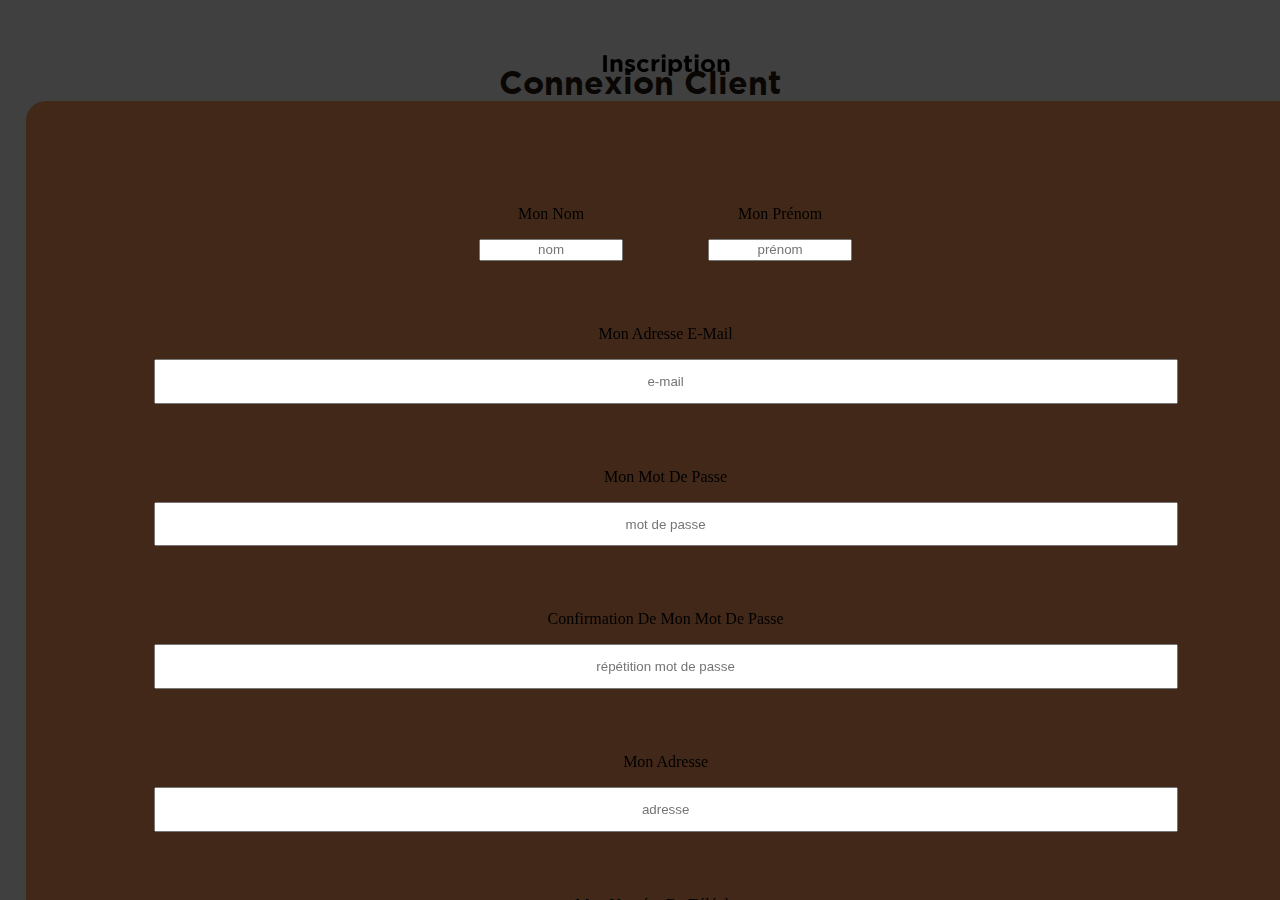
<file: views/viewLogin.html>
<head>
    <meta charset="UTF-8">
    <meta name="viewport" content="width=device-width, initial-scale=1.0">
    <link rel="stylesheet" href="../asset/css/styleCommon.css" type="text/css">
    <link rel="stylesheet" href="../asset/css/styleLogin.css" type="text/css">
</head>

<body>
    <h1 class="titlePage">Connexion Client</h1>
    <div class="container">
        <!-- main container connexion -->
        <main class="main-connexion ombre">
            <h2 class="titre-form majDbutMot gras">Connexion</h2>
            <form class="form-connexion" method="get">
                <div class="form-group">
                    <label class="champ majDbutMot" for="mailLogin"> Mon adresse e-mail</label>
                    <input class="zone-text" type="email" name="mailLogin" id="mailLogin" placeholder="e-mail"  required>
                    <p class="legende-champ">
                        format: nom.prenom@domaine.com <br/>
                        ex: john.doe@gmail.com
                    </p>
                </div>
                <div class="form-group">
                    <label class="champ majDbutMot" for="passLogin"> Mon mot de passe</label>
                    <input class="zone-text" type="password" name="passLogin" id="passLogin" placeholder="mot de passe" pattern="[A-Za-z0-9_$]{8,}" required>
                    <p class="legende-champ">
                        Votre mot de passe doit être composé de 8 caractères minimums <br/>
                        Avec une majuscule, un minuscule et un chiffre minimum
                    </p>
                </div>
                <button id="js__btnLogin" class="btn btn-white btn-connexion" title="Connexion">connexion</button>
            </form>
        </main>
        <!-- aside inscription -->
        <aside class="aside-inscription ombre">
            <h2 class="titre-form majDbutMot gras">Inscription</h2>
            <form class="form-inscription"  method="get">
                <div class="inscription-identiter">
                    <p class="champ-inscription">
                        <label class="label-inscription majDbutMot" for="inscrpt-nom">Mon nom </label>
                        <input class="zone-text" type="text" name="inscrpt-nom" id="inscrpt-nom" placeholder="nom"  pattern="[A-Za-z0-9\u00c0-\u00ff]{3,20}" required/>
                    </p>
                    <p class="champ-inscription">
                        <label class="label-inscription majDbutMot" for="inscrpt-prenom" >Mon prénom </label>
                        <input class="zone-text" type="text" name="inscrpt-prenom" id="inscrpt-prenom" placeholder="prénom"  pattern="[A-Za-z0-9\u00c0-\u00ff]{3,20}" required/>
                    </p>
                </div>
                <div class="champ-inscription">
                    <label class="label-inscription majDbutMot" for="inscrpt-mail">Mon adresse e-mail</label>
                    <input class="zone-text" type="email" name="inscrpt-mail" id="inscrpt-mail" placeholder="e-mail" required/>
                </div>
                <div class="champ-inscription">
                    <label class="label-inscription majDbutMot" for="passInscrpt">Mon mot de passe</label>
                    <input class="zone-text" type="password" name="passInscrpt" id="passInscrpt" placeholder="mot de passe" pattern="[A-Za-z0-9_$]{8,}" required/>
                </div>
                <div class="champ-inscription">
                    <label class="label-inscription majDbutMot" for="passInscrptConfirm">Confirmation de mon mot de passe</label>
                    <input class="zone-text" type="password" name="" id="passInscrptConfirm" placeholder="répétition mot de passe" pattern="[A-Za-z0-9_$]{8,}" required/>
                </div>
                <div class="champ-inscription">
                    <label class="label-inscription majDbutMot" for="inscrpt-adressse">Mon adresse</label>
                    <input class="zone-text" type="text" name="inscrpt-adressse" id="inscrpt-adressse" placeholder="adresse" required/>
                </div>
                <div class="champ-inscription">
                    <label class="label-inscription majDbutMot" for="inscrpt-tel">Mon numéro de téléphone</label>
                    <input class="zone-text" type="text" name="inscrpt-tel" id="inscrpt-tel" placeholder="numero de téléphone" pattern="[0-9]{2}[ -]*[0-9]{2}[ -]*[0-9]{2}[ -]*[0-9]{2}[ -]*[0-9]{2}" maxlength="14" required/>
                    <p class="legende-champ">
                        Numéro séparé par un tiret ou une espace<br/>
                        ex: 01-02-03-04-05 <br/>
                        ou 01 02 03 04 05
                    </p>
                </div>
                <button id="js__btnInscpt" class="btn btn-white btn-connexion" title="Inscription">inscription</button>
            </form>
        </aside>
    </div>
    <script src="../asset/script/scriptLogin.js" defer></script>
</body>
</file>
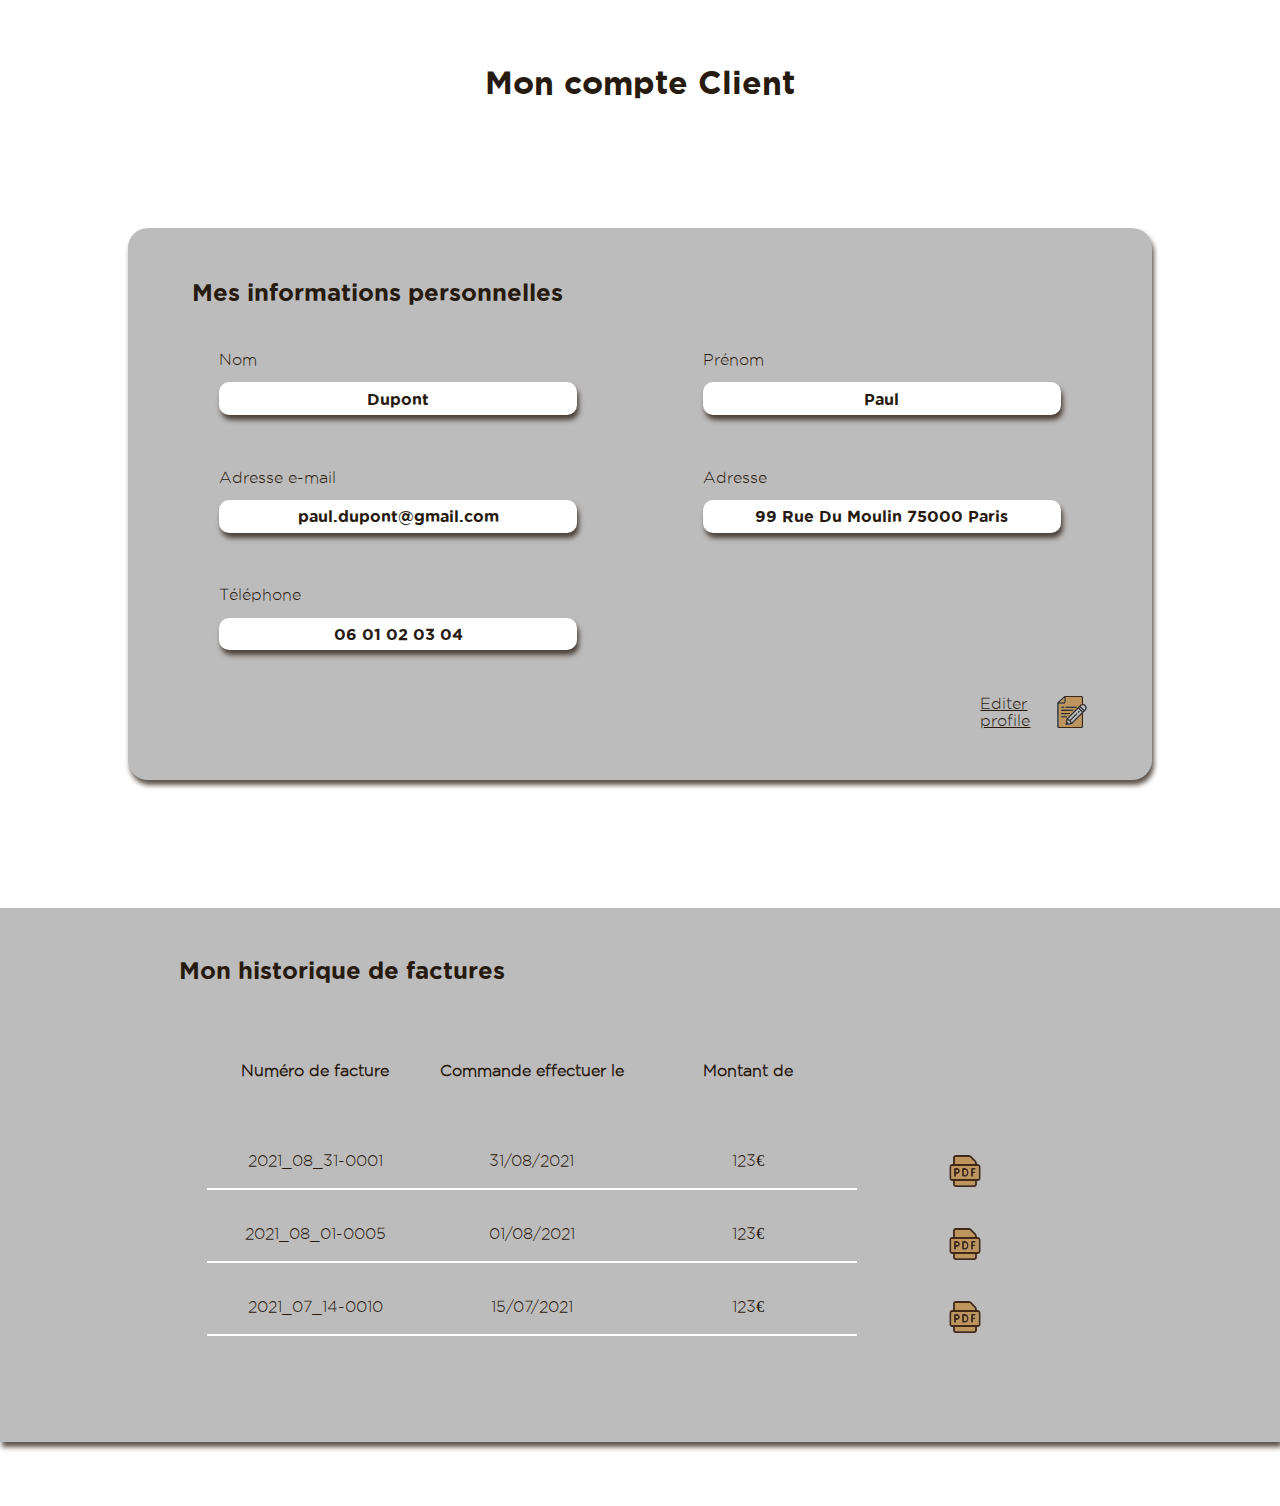
<file: views/viewMyAccount.html>
<head>
    <meta charset="UTF-8">
    <meta name="viewport" content="width=device-width, initial-scale=1.0">
    <link rel="stylesheet" href="../asset/css/styleCommon.css" type="text/css">
    <link rel="stylesheet" href="../asset/css/styleMyAccount.css" type="text/css">
</head>

<body class="bodyCommon">
    <h1 class="titlePage">Mon compte Client</h1>
    <!-- main container info compte client -->
    <main class="main-info ombre">
        <h2 class="title-part">
            Mes informations personnelles
        </h2>
        <article class="box-info">
                    <section class="paragraph-info majDbutMot">
                        Nom 
                        <p class="info-data gras ombre"> Dupont </p>
                    </section>
                    <section class="paragraph-info majDbutMot">
                        Prénom 
                        <p class="info-data gras ombre"> Paul </p>
                    </section>
                    <section class="paragraph-info">
                            Adresse e-mail
                        <p class="info-data gras ombre"> paul.dupont@gmail.com</p>
                    </section>
                    <section class="paragraph-info majDbutMot">
                        Adresse
                        <p class="info-data gras ombre"> 99 Rue Du Moulin 75000 Paris </p>
                    </section>
                    <section class="paragraph-info">
                        Téléphone
                        <p class="info-data gras ombre">06 01 02 03 04</p>
                    </section>
        </article>
        <article class="box-edit-profile">
            <section class="lien-edit js__btnOpenModale">
                Editer profile
                <img class="icon" src="../asset/icon/editer.svg" alt="icone édition">
            </section>
        </article>
    </main>
    <!-- aside historique des factures et des commandes -->
    <aside class="aside-historique ombre">
        <h2 class="title-histo title-part">
            Mon historique de factures
        </h2>
        <table class="table">
            <thead class="table-part">
                <tr class="table-row">
                    <th>
                        Numéro de facture
                    </th>
                    <th>
                        Commande effectuer le
                    </th>
                    <th class="table-montant">
                        Montant de
                    </th>
                    <th class="invisible">
                        Lien
                    </th>
                </tr>
            </thead>

            <tbody class="table-part">
                <tr class="table-row">
                    <td class="table-column">
                        2021_08_31-0001
                    </td>
                    <td class="table-column">
                        31/08/2021
                    </td>
                    <td class="table-column table-montant">
                        123€
                    </td>
                    <td>
                        <a href="">
                            <img class="icon" src="../asset/icon/pdf.svg" alt="">
                        </a>
                    </td>
                </tr>

                <tr class="table-row">
                    <td class="table-column">
                        2021_08_01-0005
                    </td>
                    <td class="table-column">
                        01/08/2021
                    </td>
                    <td class="table-column table-montant">
                        123€
                    </td>
                    <td>
                        <a href="">
                            <img class="icon" src="../asset/icon/pdf.svg" alt="">
                        </a>
                    </td>
                </tr>

                <tr class="table-row">
                    <td class="table-column">
                        2021_07_14-0010
                    </td>
                    <td class="table-column">
                        15/07/2021
                    </td>
                    <td class="table-column table-montant">
                        123€
                    </td>
                    <td>
                        <a href="">
                            <img class="icon" src="../asset/icon/pdf.svg" alt="">
                        </a>
                    </td>
                </tr>

            </tbody>
        </table>
    </aside>

    <aside class="aside-modification" id="js__modalWindow" role="dialog" aria-labelledby="dialog-title" aria-describedby="dialog-desc" aria-modal="true" aria-hidden="true" tabindex="-1">
        <div role="document" class="modale__box">
            <button id="js__btnClose" class="btn btn-white btn-connexion" type="button" aria-label="Fermer" title="Fermer cette fenêtre modale" data-dismiss="dialog">ferner</button>
            <form class="form-modification"  method="get">
                <p class="gras"> Remplissez les champs à modifier</p>
                <div class="champ-identiter">
                    <p class="champ-modification">
                        <label class="label-modification majDbutMot" for="infoCompte-nom">Nom </label>
                        <input class="zone-text-nom" type="text" name="infoCompte-nom" id="infoCompte-nom" placeholder="nom"  pattern="[A-Za-z0-9\u00c0-\u00ff]{3,20}" required/>
                    </p>
                    <p class="champ-modification">
                        <label class="label-modification majDbutMot" for="infoCompte-prenom" >Prénom </label>
                        <input class="zone-text-nom" type="text" name="infoCompte-prenom" id="infoCompte-prenom" placeholder="prénom"  pattern="[A-Za-z0-9\u00c0-\u00ff]{3,20}" required/>
                    </p>
                </div>
                <div class="champ-modification">
                    <label class="label-modification majDbutMot" for="infoCompte-mail">adresse e-mail</label>
                    <input class="zone-text" type="email" name="infoCompte-mail" id="infoCompte-mail" placeholder="e-mail" required/>
                </div>
                <div class="champ-modification">
                    <label class="label-modification majDbutMot" for="infoCompte-adresse">Adresse</label>
                    <input class="zone-text" type="text" name="infoCompte-adresse" id="infoCompte-adresse" placeholder="adresse" required/>
                </div>
                <div class="champ-modification">
                    <label class="label-modification majDbutMot" for="infoCompte-tel">Numero de téléphone</label>
                    <input class="zone-text" type="text" name="infoCompte-tel" id="infoCompte-tel" placeholder="numero de téléphone" pattern="[0-9]{2}[ -]*[0-9]{2}[ -]*[0-9]{2}[ -]*[0-9]{2}[ -]*[0-9]{2}" maxlength="14" required/>
                </div>
                <div class="champ-modification">
                    <label class="label-modification majDbutMot" for="passOld">Ancien mot de passe</label>
                    <input class="zone-text" type="password" name="passOld" id="passOld" placeholder="mot de passe" pattern="[A-Za-z0-9_$]{8,}" required/>
                </div>
                <div class="champ-modification">
                    <label class="label-modification majDbutMot" for="passNew">Nouveau mot de passe</label>
                    <input class="zone-text" type="password" name="passNew" id="passNew" placeholder="mot de passe" pattern="[A-Za-z0-9_$]{8,}" required/>
                </div>
                <div class="champ-modification">
                    <label class="label-modification majDbutMot" for="passNewConfirm">Confirmation du nouveau mot de passe</label>
                    <input class="zone-text" type="password" name="" id="passNewConfirm" placeholder="répétition mot de passe" pattern="[A-Za-z0-9_$]{8,}" required/>
                </div>
                <button class="btn btn-white">modification</button>
            </form>
        </div>
    </aside>
    <script src="../asset/script/scriptCommonModal.js" defer></script>
    <script src="../asset/script/scriptMyAccount.js" defer></script>
</body>
</file>
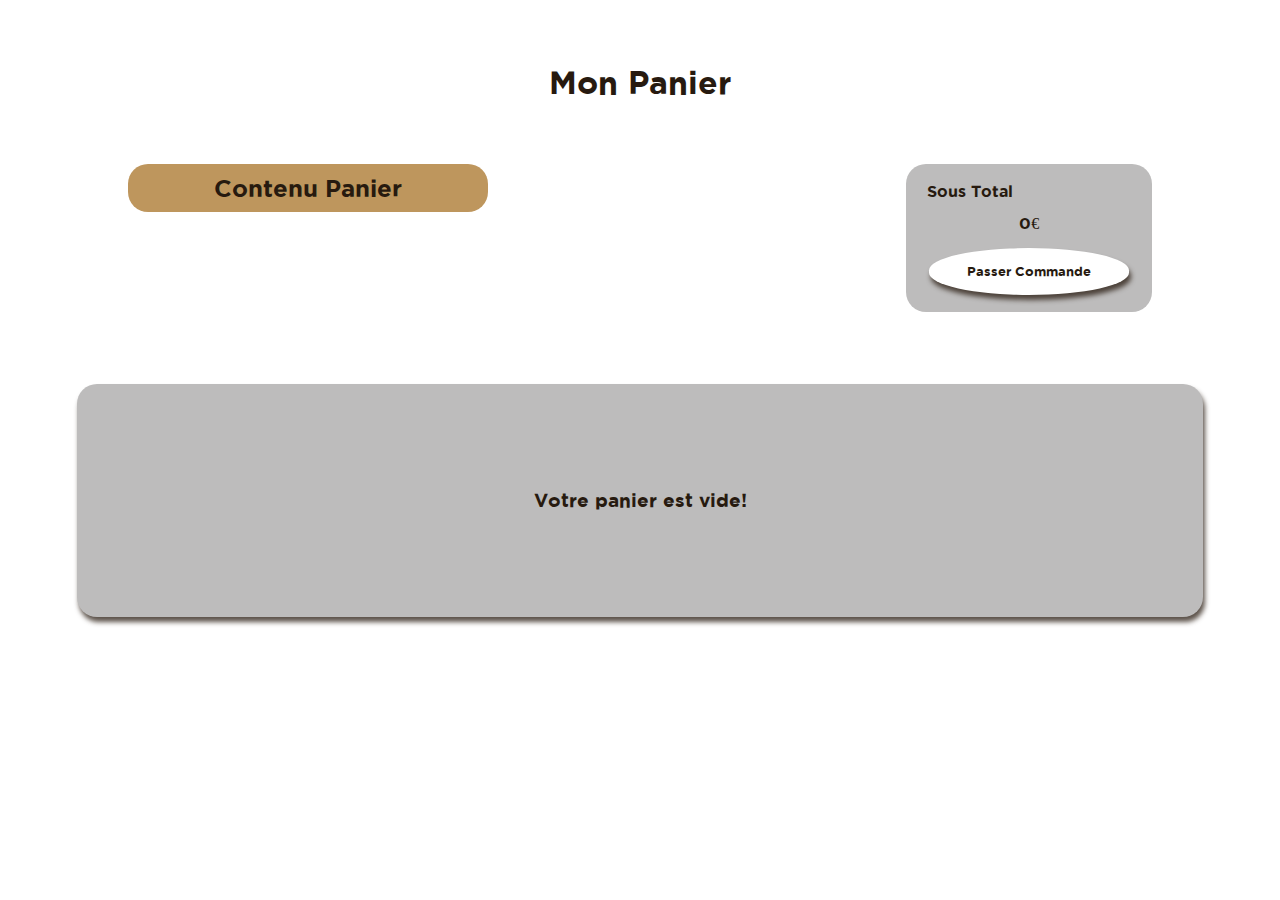
<file: views/viewPanier.html>
<head>
    <meta charset="UTF-8">
    <meta name="viewport" content="width=device-width, initial-scale=1.0">
    <link rel="stylesheet" href="../asset/css/styleCommon.css" type="text/css">
    <link rel="stylesheet" href="../asset/css/stylePanier.css" type="text/css">
</head>

<body id="contentPanier" class="bodyCommon">
    <h1 class="titlePage majDbutMot">Mon Panier</h1>
    <main id="js__panierListeArticle" class="main-panier">
        <!-- entete du panier -->
        <article class="header-panier">
            <h2 class="title-panier majDbutMot">Contenu panier</h2>
            <section class="total-container">
                <p class="legend-prix-panier">Sous Total</p>
                <p class=" js__prixPanier"></p>
                <button class="btn btn-white btn-fat" title="Passer commande">
                    passer commande
                </button>
            </section>
        </article>

        <!-- liste des produit dans le panier -->
        <article id="js__panierVide" class="produit-panier ombre">
                <h3 class="message-panier-vide">Votre panier est vide!</h3>
        </article>

    </main>

    <aside id="js_asidePanier" class="invisible">
        <P>
            Sous-Total: <span class="gras js__prixPanier"></span>
        </P>
        <button class="btn btn-grey btn-fat" title="Passer commande">
            passer commande
        </button>
    </aside>
    <script src="../asset/script/scriptPanier.js" defer></script>
    <script src="../asset/script/scriptCommonLocalStorage.js" defer></script>
</body>
</file>
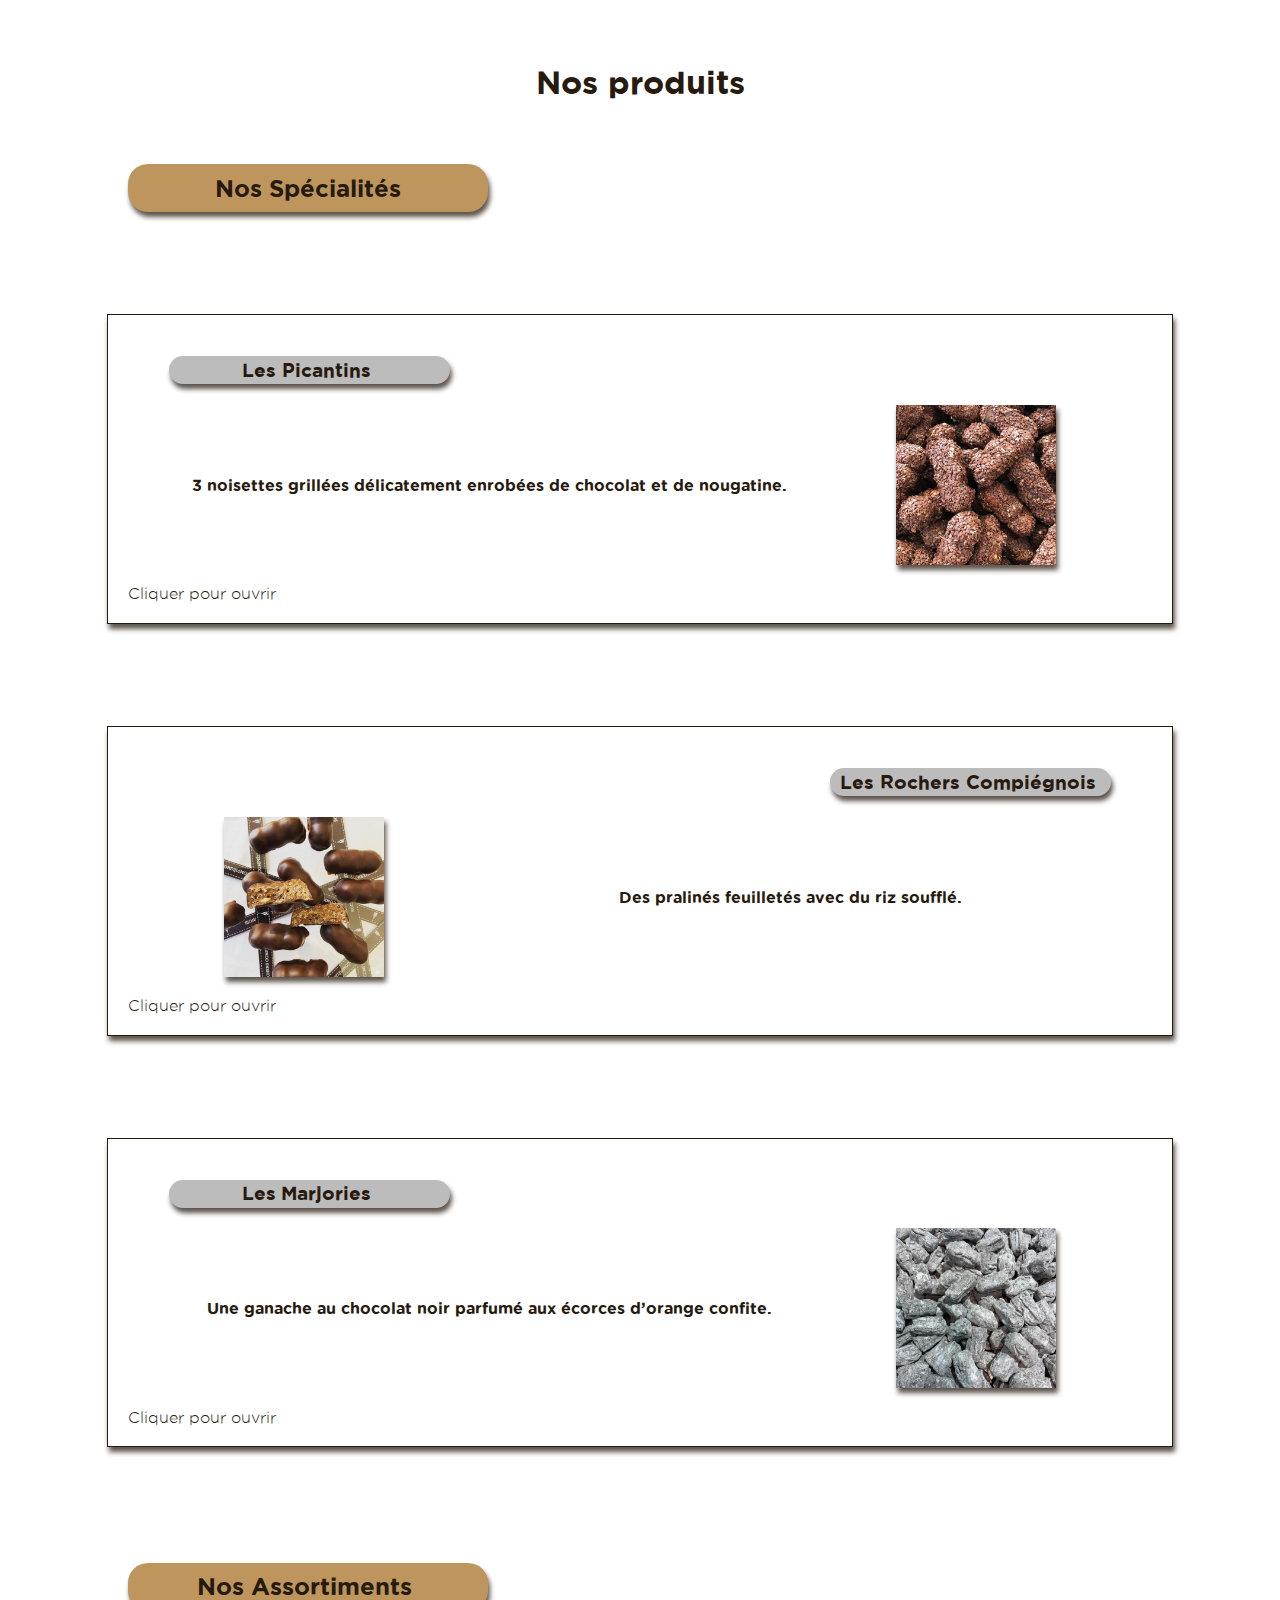
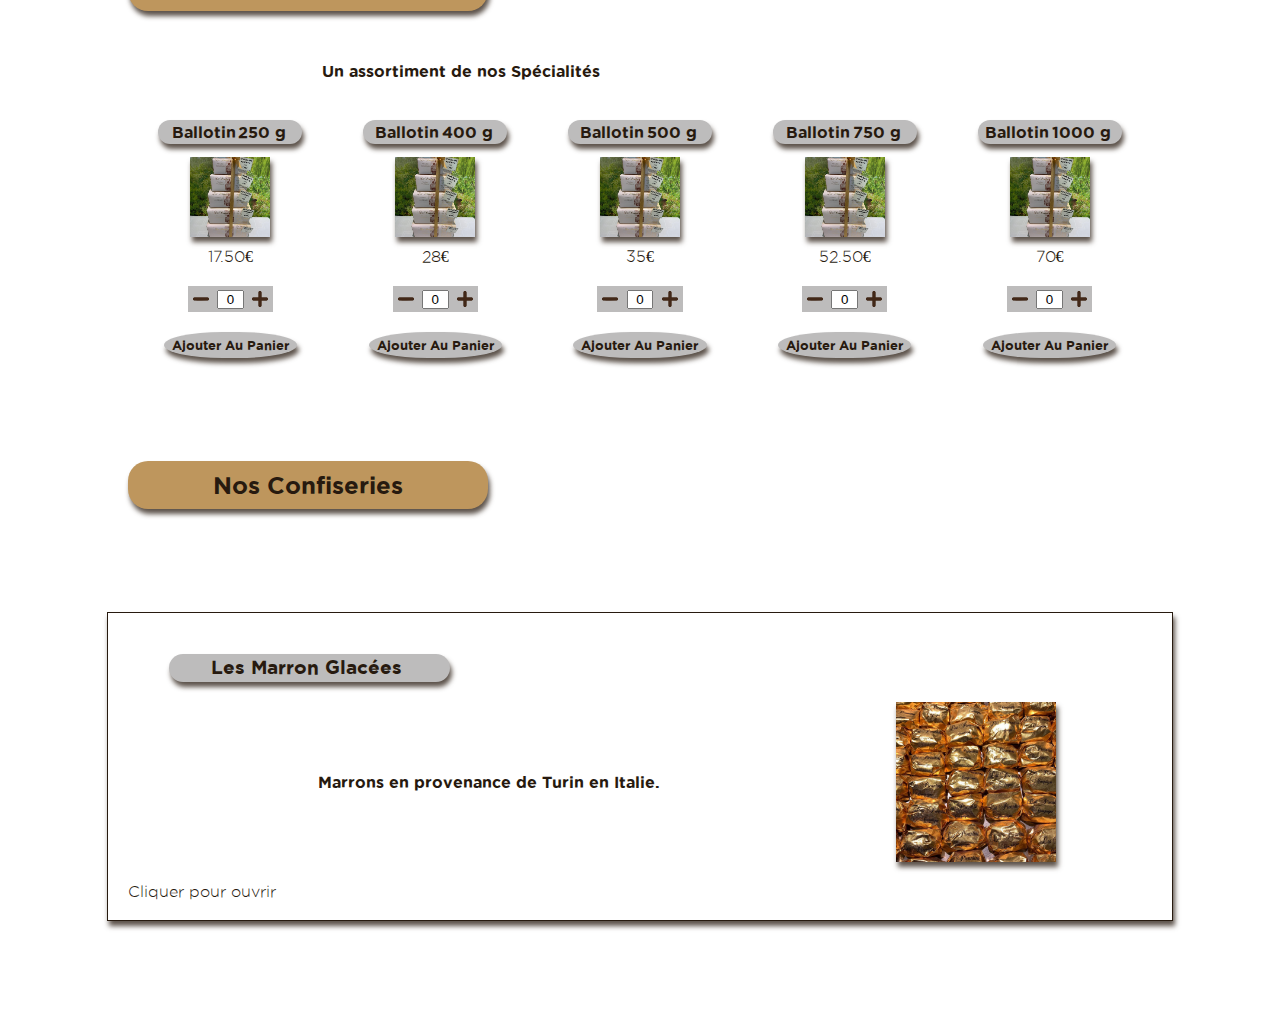
<file: views/viewProduits.html>
<head>
    <meta charset="UTF-8">
    <meta name="viewport" content="width=device-width, initial-scale=1.0">
    <link rel="stylesheet" href="../asset/css/styleCommon.css" type="text/css">
    <link rel="stylesheet" href="../asset/css/styleProduits.css" type="text/css">
</head>

<body class="bodyCommon">
    <h1 class="titlePage">Nos produits</h1>
    <main class="part-categorie">
        <h2 class="title-chap ombre majDbutMot">Nos Spécialités</h2>
        <div class="produit">
            <article class="produit-group">
                <section id="js__boxProduit-0" class="produit-description-box ombre js__boxDescriptifProduit" tabindex="0">
                    <h3 class="title-produit ombre">
                        Les <span id="js__produit-0" class="spanInline">Picantins</span>
                    </h3>
                    <div class="produit-descriptif">
                        <p id="js__ descriptionProduit-0" class="produit-legende gras">
                            3 noisettes grillées délicatement enrobées de chocolat et de nougatine.
                        </p>
                        <img id="js__imageProduit-0" class="img-produit ombre" src="../asset/img/produit/picantin.jpg" alt="image produit">
                    </div>
                    <p class="texte-ouvrir">
                        Cliquer pour ouvrir
                    </p>
                </section>
                <section id="js__choixPoids-0" class="produit-box-choix ombre js__produitChoix mask">
                    <div class="texte-fermer">
                        <img id="js__btnFermetureBox-0" src="../asset/icon/x.svg" alt="fermer" class="croix-fermeture">
                    </div>
                    <form class="group-choix-taille" action="">
                        <img class="img-miniature ombre" src="../asset/img/produit/picantin.jpg" alt="image produit">
                        <p id="js__produit-0-poids-0">100g</p>
                        <p id="js__produit-0-prix-0">6€</p>
                        <div class="produit-quantite">
                            <img id="js__choixPoids-0-btnMoinsChoix-0" class="icon-quantity js__btnMoins" src="../asset/icon/quantité-moins.svg" alt="icon moins">
                            <input id="js__choixPoids-0-quantite-0" class="champ_quantity" type="number" value="0" name="product1_format1" id="product1_format1" min="0" max="99" pattern="[0-9]{1,2}"/>
                            <img id="js__choixPoids-0-btnPlusChoix-0" class="icon-quantity js__btnPlus" src="../asset/icon/quantité-plus.svg" alt="icon plus">
                        </div>
                        <button id="js__btnAjoutProduit-0-quantite-0" class="btn btn-grey js__btnAjoutPanier" title="Ajouter au panier">
                            ajouter au panier
                        </button>
                    </form>
                    <form class="group-choix-taille" action="">
                        <img class="img-miniature ombre" src="../asset/img/produit/picantin.jpg" alt="image produit">
                        <p id="js__produit-0-poids-1">200g</p>
                        <p id="js__produit-0-prix-1">12€</p>
                        <div class="produit-quantite">
                            <img id="js__choixPoids-0-btnMoinsChoix-1" class="icon-quantity js__btnMoins" src="../asset/icon/quantité-moins.svg" alt="icon moins">
                            <input id="js__choixPoids-0-quantite-1" class="champ_quantity" type="number" value="0" name="product1_format1" id="product1_format1" min="0" max="99" pattern="[0-9]{1,2}"/>
                            <img id="js__choixPoids-0-btnPlusChoix-1" class="icon-quantity js__btnPlus" src="../asset/icon/quantité-plus.svg" alt="icon plus">
                        </div>
                        <button id="js__btnAjoutProduit-0-quantite-1" class="btn btn-grey js__btnAjoutPanier" title="Ajouter au panier">
                            ajouter au panier
                        </button>
                    </form>
                    <form class="group-choix-taille" action="">
                        <img class="img-miniature ombre" src="../asset/img/produit/picantin.jpg" alt="image produit">
                        <p id="js__produit-0-poids-2">300g</p>
                        <p id="js__produit-0-prix-2">18€</p>
                        <div class="produit-quantite">
                            <img id="js__choixPoids-0-btnMoinsChoix-2" class="icon-quantity js__btnMoins" src="../asset/icon/quantité-moins.svg" alt="icon moins">
                            <input id="js__choixPoids-0-quantite-2" class="champ_quantity" type="number" value="0" name="product1_format1" id="product1_format1" min="0" max="99" pattern="[0-9]{1,2}"/>
                            <img id="js__choixPoids-0-btnPlusChoix-2" class="icon-quantity js__btnPlus" src="../asset/icon/quantité-plus.svg" alt="icon plus">
                        </div>
                        <button id="js__btnAjoutProduit-0-quantite-2" class="btn btn-grey js__btnAjoutPanier" title="Ajouter au panier">
                            ajouter au panier
                        </button>
                    </form>
                    <form class="group-choix-taille" action="">
                        <img class="img-miniature ombre" src="../asset/img/produit/picantin.jpg" alt="image produit">
                        <p id="js__produit-0-poids-3">400g</p>
                        <p id="js__produit-0-prix-3">24€</p>
                        <div class="produit-quantite">
                            <img id="js__choixPoids-0-btnMoinsChoix-3" class="icon-quantity js__btnMoins" src="../asset/icon/quantité-moins.svg" alt="icon moins">
                            <input id="js__choixPoids-0-quantite-3" class="champ_quantity" type="number" value="0" name="product1_format1" id="product1_format1" min="0" max="99" pattern="[0-9]{1,2}"/>
                            <img id="js__choixPoids-0-btnPlusChoix-3" class="icon-quantity js__btnPlus" src="../asset/icon/quantité-plus.svg" alt="icon plus">
                        </div>
                        <button id="js__btnAjoutProduit-0-quantite-3" class="btn btn-grey js__btnAjoutPanier" title="Ajouter au panier">
                            ajouter au panier
                        </button>
                    </form>
                    <form class="group-choix-taille" action="">
                        <img class="img-miniature ombre" src="../asset/img/produit/picantin.jpg" alt="image produit">
                        <p id="js__produit-0-poids-4">500g</p>
                        <p id="js__produit-0-prix-4">30€</p>
                        <div class="produit-quantite">
                            <img id="js__choixPoids-0-btnMoinsChoix-4" class="icon-quantity js__btnMoins" src="../asset/icon/quantité-moins.svg" alt="icon moins">
                            <input id="js__choixPoids-0-quantite-4" class="champ_quantity" type="number" value="0" name="product1_format1" id="product1_format1" min="0" max="99" pattern="[0-9]{1,2}"/>
                            <img id="js__choixPoids-0-btnPlusChoix-4" class="icon-quantity js__btnPlus" src="../asset/icon/quantité-plus.svg" alt="icon plus">
                        </div>
                        <button id="js__btnAjoutProduit-0-quantite-4" class="btn btn-grey js__btnAjoutPanier" title="Ajouter au panier">
                            ajouter au panier
                        </button>
                    </form>
                    <form class="group-choix-taille" action="">
                        <img class="img-miniature ombre" src="../asset/img/produit/picantin.jpg" alt="image produit">
                        <p id="js__produit-0-poids-5">750g</p>
                        <p id="js__produit-0-prix-5">45€</p>
                        <div class="produit-quantite">
                            <img id="js__choixPoids-0-btnMoinsChoix-5" class="icon-quantity js__btnMoins" src="../asset/icon/quantité-moins.svg" alt="icon moins">
                            <input id="js__choixPoids-0-quantite-5" class="champ_quantity" type="number" value="0" name="product1_format1" id="product1_format1" min="0" max="99" pattern="[0-9]{1,2}"/>
                            <img id="js__choixPoids-0-btnPlusChoix-5" class="icon-quantity js__btnPlus" src="../asset/icon/quantité-plus.svg" alt="icon plus">
                        </div>
                        <button id="js__btnAjoutProduit-0-quantite-5" class="btn btn-grey js__btnAjoutPanier" title="Ajouter au panier">
                            ajouter au panier
                        </button>
                    </form>
                </section>
            </article>
    
            <article class="produit-group">
                <section id="js__boxProduit-1" class="produit-description-box produit-inverse ombre js__boxDescriptifProduit" tabindex="0">
                    <h3 class="title-produit ombre">
                        Les <span id="js__produit-1" class="spanInline">Rochers Compiégnois</span>
                    </h3>
                    <div class="produit-descriptif">
                        <img id="js__imageProduit-1" class="img-produit ombre" src="../asset/img/produit/rocher.jpg" alt="image produit">
                        <p id="js__ descriptionProduit-1" class="produit-legende gras">
                            Des pralinés feuilletés avec du riz soufflé.
                        </p>
                    </div>
                    <p class="texte-ouvrir">
                        Cliquer pour ouvrir
                    </p>
                </section>
                <section id="js__choixPoids-1" class="produit-box-choix ombre js__produitChoix mask">
                    <div class="texte-fermer">
                        <img id="js__btnFermetureBox-1" src="../asset/icon/x.svg" alt="fermer" class="croix-fermeture">
                    </div>
                    <form class="group-choix-taille" action="">
                        <img class="img-miniature ombre" src="../asset/img/produit/rocher.jpg" alt="image produit">
                        <p id="js__produit-1-poids-0">100g</p>
                        <p id="js__produit-1-prix-0">7€</p>
                        <div class="produit-quantite">
                            <img id="js__choixPoids-1-btnMoinsChoix-0" class="icon-quantity js__btnMoins" src="../asset/icon/quantité-moins.svg" alt="icon moins">
                            <input id="js__choixPoids-1-quantite-0" class="champ_quantity" type="number" value="0" name="product1_format1" id="product1_format1" min="0" max="99" pattern="[0-9]{1,2}"/>
                            <img id="js__choixPoids-1-btnPlusChoix-0" class="icon-quantity js__btnPlus" src="../asset/icon/quantité-plus.svg" alt="icon plus">
                        </div>
                        <button id="js__btnAjoutProduit-1-quantite-0" class="btn btn-grey js__btnAjoutPanier" title="Ajouter au panier">
                            ajouter au panier
                        </button>
                    </form>
                    <form class="group-choix-taille" action="">
                        <img class="img-miniature ombre" src="../asset/img/produit/rocher.jpg" alt="image produit">
                        <p id="js__produit-1-poids-1">200g</p>
                        <p id="js__produit-1-prix-1">14€</p>
                        <div class="produit-quantite">
                            <img id="js__choixPoids-1-btnMoinsChoix-1" class="icon-quantity js__btnMoins" src="../asset/icon/quantité-moins.svg" alt="icon moins">
                            <input id="js__choixPoids-1-quantite-1" class="champ_quantity" type="number" value="0" name="product1_format1" id="product1_format1" min="0" max="99" pattern="[0-9]{1,2}"/>
                            <img id="js__choixPoids-1-btnPlusChoix-1" class="icon-quantity js__btnPlus" src="../asset/icon/quantité-plus.svg" alt="icon plus">
                        </div>
                        <button id="js__btnAjoutProduit-1-quantite-1" class="btn btn-grey js__btnAjoutPanier" title="Ajouter au panier">
                            ajouter au panier
                        </button>
                    </form>
                    <form class="group-choix-taille" action="">
                        <img class="img-miniature ombre" src="../asset/img/produit/rocher.jpg" alt="image produit">
                        <p id="js__produit-1-poids-2">300g</p>
                        <p id="js__produit-1-prix-2">21€</p>
                        <div class="produit-quantite">
                            <img id="js__choixPoids-1-btnMoinsChoix-2" class="icon-quantity js__btnMoins" src="../asset/icon/quantité-moins.svg" alt="icon moins">
                            <input id="js__choixPoids-1-quantite-2" class="champ_quantity" type="number" value="0" name="product1_format1" id="product1_format1" min="0" max="99" pattern="[0-9]{1,2}"/>
                            <img id="js__choixPoids-1-btnPlusChoix-2" class="icon-quantity js__btnPlus" src="../asset/icon/quantité-plus.svg" alt="icon plus">
                        </div>
                        <button id="js__btnAjoutProduit-1-quantite-2" class="btn btn-grey js__btnAjoutPanier" title="Ajouter au panier">
                            ajouter au panier
                        </button>
                    </form>
                    <form class="group-choix-taille" action="">
                        <img class="img-miniature ombre" src="../asset/img/produit/rocher.jpg" alt="image produit">
                        <p id="js__produit-1-poids-3">400g</p>
                        <p id="js__produit-1-prix-3">28€</p>
                        <div class="produit-quantite">
                            <img id="js__choixPoids-1-btnMoinsChoix-3" class="icon-quantity js__btnMoins" src="../asset/icon/quantité-moins.svg" alt="icon moins">
                            <input id="js__choixPoids-1-quantite-3" class="champ_quantity" type="number" value="0" name="product1_format1" id="product1_format1" min="0" max="99" pattern="[0-9]{1,2}"/>
                            <img id="js__choixPoids-1-btnPlusChoix-3" class="icon-quantity js__btnPlus" src="../asset/icon/quantité-plus.svg" alt="icon plus">
                        </div>
                        <button id="js__btnAjoutProduit-1-quantite-3" class="btn btn-grey js__btnAjoutPanier" title="Ajouter au panier">
                            ajouter au panier
                        </button>
                    </form>
                </section>
            </article>

            <article class="produit-group">
                <section id="js__boxProduit-2" class="produit-description-box ombre js__boxDescriptifProduit" tabindex="0">
                    <h3 class="title-produit ombre">
                        Les <span id="js__produit-2" class="spanInline">Marjories</span>
                    </h3>
                    <div class="produit-descriptif">
                        <p id="js__ descriptionProduit-2" class="produit-legende gras">
                            Une ganache au chocolat noir parfumé aux écorces d’orange confite.
                        </p>
                        <img id="js__imageProduit-2" class="img-produit ombre" src="../asset/img/produit/marjorie.jpg" alt="image produit">
                    </div>
                    <p class="texte-ouvrir">
                        Cliquer pour ouvrir
                    </p>
                </section>
                <section id="js__choixPoids-2" class="produit-box-choix ombre js__produitChoix mask">
                    <div class="texte-fermer">
                        <img id="js__btnFermetureBox-2" src="../asset/icon/x.svg" alt="fermer" class="croix-fermeture">
                    </div>
                    <form class="group-choix-taille" action="">
                        <img class="img-miniature ombre" src="../asset/img/produit/marjorie.jpg" alt="image produit">
                        <p id="js__produit-2-poids-0">100g</p>
                        <p id="js__produit-2-prix-0">7€</p>
                        <div class="produit-quantite">
                            <img id="js__choixPoids-2-btnMoinsChoix-0" class="icon-quantity js__btnMoins" src="../asset/icon/quantité-moins.svg" alt="icon moins">
                            <input id="js__choixPoids-2-quantite-0" class="champ_quantity" type="number" value="0" name="product1_format1" id="product1_format1" min="0" max="99" pattern="[0-9]{1,2}"/>
                            <img id="js__choixPoids-2-btnPlusChoix-0" class="icon-quantity js__btnPlus" src="../asset/icon/quantité-plus.svg" alt="icon plus">
                        </div>
                        <button id="js__btnAjoutProduit-2-quantite-0" class="btn btn-grey js__btnAjoutPanier" title="Ajouter au panier">
                            ajouter au panier
                        </button>
                    </form>
                    <form class="group-choix-taille" action="">
                        <img class="img-miniature ombre" src="../asset/img/produit/marjorie.jpg" alt="image produit">
                        <p id="js__produit-2-poids-1">200g</p>
                        <p id="js__produit-2-prix-1">14€</p>
                        <div class="produit-quantite">
                            <img id="js__choixPoids-2-btnMoinsChoix-1" class="icon-quantity js__btnMoins" src="../asset/icon/quantité-moins.svg" alt="icon moins">
                            <input id="js__choixPoids-2-quantite-1" class="champ_quantity" type="number" value="0" name="product1_format1" id="product1_format1" min="0" max="99" pattern="[0-9]{1,2}"/>
                            <img id="js__choixPoids-2-btnPlusChoix-1" class="icon-quantity js__btnPlus" src="../asset/icon/quantité-plus.svg" alt="icon plus">
                        </div>
                        <button id="js__btnAjoutProduit-2-quantite-1" class="btn btn-grey js__btnAjoutPanier" title="Ajouter au panier">
                            ajouter au panier
                        </button>
                    </form>
                    <form class="group-choix-taille" action="">
                        <img class="img-miniature ombre" src="../asset/img/produit/marjorie.jpg" alt="image produit">
                        <p id="js__produit-2-poids-2">300g</p>
                        <p id="js__produit-2-prix-2">21€</p>
                        <div class="produit-quantite">
                            <img id="js__choixPoids-2-btnMoinsChoix-2" class="icon-quantity js__btnMoins" src="../asset/icon/quantité-moins.svg" alt="icon moins">
                            <input id="js__choixPoids-2-quantite-2" class="champ_quantity" type="number" value="0" name="product1_format1" id="product1_format1" min="0" max="99" pattern="[0-9]{1,2}"/>
                            <img id="js__choixPoids-2-btnPlusChoix-2" class="icon-quantity js__btnPlus" src="../asset/icon/quantité-plus.svg" alt="icon plus">
                        </div>
                        <button id="js__btnAjoutProduit-2-quantite-2" class="btn btn-grey js__btnAjoutPanier" title="Ajouter au panier">
                            ajouter au panier
                        </button>
                    </form>
                    <form class="group-choix-taille" action="">
                        <img class="img-miniature ombre" src="../asset/img/produit/marjorie.jpg" alt="image produit">
                        <p id="js__produit-2-poids-3">400g</p>
                        <p id="js__produit-2-prix-3">28€</p>
                        <div class="produit-quantite">
                            <img id="js__choixPoids-2-btnMoinsChoix-3" class="icon-quantity js__btnMoins" src="../asset/icon/quantité-moins.svg" alt="icon moins">
                            <input id="js__choixPoids-2-quantite-3" class="champ_quantity" type="number" value="0" name="product1_format1" id="product1_format1" min="0" max="99" pattern="[0-9]{1,2}"/>
                            <img id="js__choixPoids-2-btnPlusChoix-3" class="icon-quantity js__btnPlus" src="../asset/icon/quantité-plus.svg" alt="icon plus">
                        </div>
                        <button id="js__btnAjoutProduit-2-quantite-3" class="btn btn-grey js__btnAjoutPanier" title="Ajouter au panier">
                            ajouter au panier
                        </button>
                    </form>
                </section>
            </article>
        </div>
    </main>
    <aside class="part-categorie">
        <h2 class="title-chap ombre majDbutMot">Nos <span id="js__produit-3" class="spanInline">Assortiments</span></h2>
        <p id="js__ descriptionProduit-3" class="produit-legende gras">
            Un assortiment de nos Spécialités
        </p>
        <div class="produit-assortiment">
            <form class="group-choix-taille" action="">
                <p class="title-assortiment ombre gras">
                    Ballotin <span id="js__produit-3-poids-0" class="spanInline">250 g</span>
                </p>
                <img id="js__imageProduit-3" class="img-miniature ombre" src="../asset/img/produit/assortiment-paquet.jpg" alt=" photo ballotin">
                <p id="js__produit-3-prix-0">17.50€</p>
                <div class="produit-quantite">
                    <img id="js__choixPoids-3-btnMoinsChoix-0" class="icon-quantity js__btnMoins" src="../asset/icon/quantité-moins.svg" alt="icon moins">
                    <input id="js__choixPoids-3-quantite-0" class="champ_quantity" type="number" value="0" name="product1_format1" id="product1_format1" min="0" max="99" pattern="[0-9]{1,2}"/>
                    <img id="js__choixPoids-3-btnPlusChoix-0" class="icon-quantity js__btnPlus" src="../asset/icon/quantité-plus.svg" alt="icon plus">
                </div>
                <button id="js__btnAjoutProduit-3-quantite-0" class="btn btn-grey js__btnAjoutPanier" title="Ajouter au panier">
                    ajouter au panier
                </button>
            </form>
            <form class="group-choix-taille" action="">
                <p class="title-assortiment ombre gras">
                    Ballotin <span id="js__produit-3-poids-1" class="spanInline">400 g</span>
                </p>
                <img class="img-miniature ombre" src="../asset/img/produit/assortiment-paquet.jpg" alt=" photo ballotin">
                <p id="js__produit-3-prix-1">28€</p>
                <div class="produit-quantite">
                    <img id="js__choixPoids-3-btnMoinsChoix-1" class="icon-quantity js__btnMoins" src="../asset/icon/quantité-moins.svg" alt="icon moins">
                    <input id="js__choixPoids-3-quantite-1" class="champ_quantity" type="number" value="0" name="product1_format1" id="product1_format1" min="0" max="99" pattern="[0-9]{1,2}"/>
                    <img id="js__choixPoids-3-btnPlusChoix-1" class="icon-quantity js__btnPlus" src="../asset/icon/quantité-plus.svg" alt="icon plus">
                </div>
                <button id="js__btnAjoutProduit-3-quantite-1" class="btn btn-grey js__btnAjoutPanier" title="Ajouter au panier">
                    ajouter au panier
                </button>
            </form>
            <form class="group-choix-taille" action="">
                <p class="title-assortiment ombre gras">
                    Ballotin <span id="js__produit-3-poids-2" class="spanInline">500 g</span>
                </p>
                <img class="img-miniature ombre" src="../asset/img/produit/assortiment-paquet.jpg" alt=" photo ballotin">
                <p id="js__produit-3-prix-2">35€</p>
                <div class="produit-quantite">
                    <img id="js__choixPoids-3-btnMoinsChoix-2" class="icon-quantity js__btnMoins" src="../asset/icon/quantité-moins.svg" alt="icon moins">
                    <input id="js__choixPoids-3-quantite-2" class="champ_quantity" type="number" value="0" name="product1_format1" id="product1_format1" min="0" max="99" pattern="[0-9]{1,2}"/>
                    <img id="js__choixPoids-3-btnPlusChoix-2" class="icon-quantity js__btnPlus" src="../asset/icon/quantité-plus.svg" alt="icon plus">
                </div>
                <button id="js__btnAjoutProduit-3-quantite-2" class="btn btn-grey js__btnAjoutPanier" title="Ajouter au panier">
                    ajouter au panier
                </button>
            </form>
            <form class="group-choix-taille" action="">
                <p class="title-assortiment ombre gras">
                    Ballotin <span id="js__produit-3-poids-3" class="spanInline">750 g</span>
                </p>
                <img class="img-miniature ombre" src="../asset/img/produit/assortiment-paquet.jpg" alt=" photo ballotin">
                <p id="js__produit-3-prix-3">52.50€</p>
                <div class="produit-quantite">
                    <img id="js__choixPoids-3-btnMoinsChoix-3" class="icon-quantity js__btnMoins" src="../asset/icon/quantité-moins.svg" alt="icon moins">
                    <input id="js__choixPoids-3-quantite-3" class="champ_quantity" type="number" value="0" name="product1_format1" id="product1_format1" min="0" max="99" pattern="[0-9]{1,2}"/>
                    <img id="js__choixPoids-3-btnPlusChoix-3" class="icon-quantity js__btnPlus" src="../asset/icon/quantité-plus.svg" alt="icon plus">
                </div>
                <button id="js__btnAjoutProduit-3-quantite-3" class="btn btn-grey js__btnAjoutPanier" title="Ajouter au panier">
                    ajouter au panier
                </button>
            </form>
            <form class="group-choix-taille" action="">
                <p class="title-assortiment ombre gras">
                    Ballotin <span id="js__produit-3-poids-4" class="spanInline">1000 g</span>
                </p>
                <img class="img-miniature ombre" src="../asset/img/produit/assortiment-paquet.jpg" alt=" photo ballotin">
                <p id="js__produit-3-prix-4">70€</p>
                <div class="produit-quantite">
                    <img id="js__choixPoids-3-btnMoinsChoix-4" class="icon-quantity js__btnMoins" src="../asset/icon/quantité-moins.svg" alt="icon moins">
                    <input id="js__choixPoids-3-quantite-4" class="champ_quantity" type="number" value="0" name="product1_format1" id="product1_format1" min="0" max="99" pattern="[0-9]{1,2}"/>
                    <img id="js__choixPoids-3-btnPlusChoix-4" class="icon-quantity js__btnPlus" src="../asset/icon/quantité-plus.svg" alt="icon plus">
                </div>
                <button id="js__btnAjoutProduit-3-quantite-4" class="btn btn-grey js__btnAjoutPanier" title="Ajouter au panier">
                    ajouter au panier
                </button>
            </form>
        </div>
    </aside>
    <aside class="part-categorie">
        <h2 class="title-chap ombre majDbutMot">Nos Confiseries</h2>
        <div class="produit">
            <article class="produit-group">
                <section id="js__boxProduit-4" class="produit-description-box ombre js__boxDescriptifProduit" tabindex="0">
                    <h3 class="title-produit ombre">
                        Les <span id="js__produit-4" class="spanInline">Marron Glacées</span>
                    </h3>
                    <div class="produit-descriptif">
                        <p id="js__ descriptionProduit-4" class="produit-legende gras">
                            Marrons en provenance de Turin en Italie.
                        </p>
                        <img id="js__imageProduit-4" class="img-produit ombre" src="../asset/img/produit/marron-glace.jpg" alt="image produit">
                    </div>
                    <p class="texte-ouvrir">
                        Cliquer pour ouvrir
                    </p>
                </section>
                <section id="js__choixPoids-4" class="produit-box-choix ombre js__produitChoix mask">
                    <div class="texte-fermer">
                        <img id="js__btnFermetureBox-4" src="../asset/icon/x.svg" alt="fermer" class="croix-fermeture">
                    </div>
                    <form class="group-choix-taille" action="">
                        <img class="img-miniature ombre" src="../asset/img/produit/marron-glace.jpg" alt="image produit">
                        <p id="js__produit-4-poids-0">Vendu à l'unité</p>
                        <p id="js__produit-4-prix-0">2.50€</p>
                        <div class="produit-quantite">
                            <img id="js__choixPoids-4-btnMoinsChoix-0" class="icon-quantity js__btnMoins" src="../asset/icon/quantité-moins.svg" alt="icon moins">
                            <input id="js__choixPoids-4-quantite-0" class="champ_quantity" type="number" value="0" name="product1_format1" id="product1_format1" min="0" max="99" pattern="[0-9]{1,2}"/>
                            <img id="js__choixPoids-4-btnPlusChoix-0" class="icon-quantity js__btnPlus" src="../asset/icon/quantité-plus.svg" alt="icon plus">
                        </div>
                        <button id="js__btnAjoutProduit-4-quantite-0" class="btn btn-grey js__btnAjoutPanier" title="Ajouter au panier">
                            ajouter au panier
                        </button>
                    </form>
                </section>
            </article>
        </div>
    </aside>
    <script src="../asset/script/scriptProduits.js" defer></script>
    <script src="../asset/script/scriptCommonLocalStorage.js" defer></script>
</body>
</file>
<file: asset/css/styleCommon.css>
/*
*  CSS COMMUN SOMMAIRE
* 
*   1.0 commun
*       1.1commun header/navigation
*   2.0 header deployed
*       2.1 header contracted
*   3 header responsive
*   4 footer
*       4.1 footer responsive
*   5.1  css modal
*       5.1  css modal responsive
*/


/* 1.0 commun*/

@font-face {
    font-family: 'gothamBold';
    src: url('../font/gothambold-webfont.woff2') format('woff2'),
        url('../font/gothambold-webfont.woff') format('woff');
    font-weight: normal;
    font-style: normal;
}
@font-face {
    font-family: 'gothamLight';
    src: url('../font/gothamlight-webfont.woff2') format('woff2'),
        url('../font/gothamlight-webfont.woff') format('woff');
    font-weight: normal;
    font-style: normal;
}

*{
    margin: 0;
    padding: 0;
}
.ombre{
    box-shadow: 2px 5px 5px 0px rgba(39,26,15,0.75);
}
.gras{
    font-family: "gothamBold";
}
.bodyCommon {
    padding-right: 0;
    margin-right: 0;
    width:100%;
    color: #271A0F;
    font-family: "gothamLight";
}
.titlePage{
    display: flex;
    justify-content:center;
    align-items: center;
    margin: 5%;
    color: #271A0F;
    font-family: "gothamBold";
}
.saut_ligne{
    display:block;
    height: 0.5em;
}
.majDbutMot{
    text-transform: capitalize;
}
.invisible{
    visibility: hidden;
}
.hidden{
    display: none;
    visibility: hidden;
    height: 0;
    width: 0;
}
.icon{
    height: 2em;
}
.btn{
    height:2em;
    width: 10em;
    font-family: "gothamBold";
    text-transform: capitalize;
    border: none;
    box-shadow: none;
    cursor: pointer;
    box-shadow: 2px 5px 5px 0px rgba(39,26,15,0.75);
}
.btn-white{
    color: #271A0F;
    background-color: white;
}
.btn-grey{
    color: #271A0F;
    background-color: #BDBCBC;
}
.btn-brown{
    color: #FCCA87;
    background-color: #422818;
}
.btn-fat{
    width: 15em;
    height:3.5em;
}

@media screen and (min-width:768px) {
    .btn{
        border-radius: 9em/2em; 
    }
}
@media screen and (max-width:768px) {
    .btn{
        font-size: 0.7em;
        border-radius: 7em/2em; 
    }
}

/* 1.1 commun header/navigation */

.nav-liste{
    display:flex;
    justify-content: space-around;
    align-items: center;
    flex-wrap: wrap;
    width: 100%;
    list-style-type: none;
}
.liste-link{
    width:7em;
    margin:0.5em;
    text-align: center;
    background-color: #FCCA87;
    border-radius: 10px;
}
.link-page{
    text-decoration:none;
    color: #271A0F;
}
.liste-icone{
    display:flex;
    flex-direction: column;
    justify-content: center;
    align-items: center;
    text-align: center;
    margin: 0.25em;
}
.legende-icone{
    padding:0.25em 0.5em;
    font-size: 0.8em;
    border: none;
    text-decoration:none;
    color: #271A0F;
    cursor: pointer;
    background-color: #FCCA87;
    border-radius:5px ;
    font-family: "gothamBold";
}
.lien-compte{
    display:flex;
    flex-direction: column;
    align-items: center;
    font-size:0.8em;
}
.link-compte{
    margin:0.25em 0;
}
.icon-panier-box{
    height: 2em;
    width: 2em;
    background-image: url("../icon/panier.svg");
    background-size: contain;
}
.icon-panier{
    display:flex;
    justify-content: center;
    align-items: flex-start;
    height: 2em;
    width: 2em;
}
.header{
    align-items: center;
    width: 100%;
    background-color: #987040;
    border-radius:0 0 20px 20px ;
}

/* 2.0 header deployed*/

.header-animation{
    display:flex;
    position: relative;
    flex-direction: column;
    justify-content: space-around;
    top: 0;
    z-index: 3;
}
.logo-societe-header{
    margin: 1em;
    height: 10em;
    background-color: white;
    border-radius:20px;
}
.barre-nav{
    margin-bottom: 1em;
    width: 80%;
    min-height: 3em;
}

    /* 2.1 header contracted*/

    .header-animation-fixed-top{
        display:flex;
        position: fixed;
        top: 0;
        z-index: 2;
        justify-content: space-around;
        padding: 0 5% ;
    }
    .logo-societe-header-fixed{
        padding: 12%;
        margin: 1em;
        height: 5em;
        background-color: white;
        border-radius:10px;
        font-size: 0.6em;
    }
    .barre-fixed-nav{
        display:flex;
        width: 80%;
        height: 3em;
        font-size: 0.8em;
    }

/* 3.0 header responsive*/

.header-responsive{
    display:flex;
    justify-content: space-around;
    padding: 1% 2%;
    min-height:4em;
}
.barre-nav-responsive{
    display:flex;
    width:90%
}
.logo-societe-responsive{
    padding: 2%;
    height: 2em;
    background-color: white;
    border-radius:10px;
}
.detail-nav-responsive{
    display: flex;
    align-items:center;
    padding: 1% 2%;
    width:9em;
    text-align: center;
    background-color: #FCCA87;
    font-family: "gothamBold";
    border-radius: 10px;
}
.detail-nav-responsive:before {
    content: "+";
    color: #271A0F;
    font-size: 1.5em;
    font-weight: bold;
    width: 20px;
    cursor: pointer;
}
details[open] .detail-nav-responsive:before {
    content: "-";
}
.liste-link-responsive{
    padding: 1%;
    width:9em;
    text-align: center;
    background-color: #FCCA87;
    font-family: "gothamBold";
    border-radius: 10px;
}
.icon-responsive{
    height: 1.5em;
}

@media screen and (min-width:768px) {
    .header-desktop{
        visibility: visible;
        display: flex;
    }
    .header-mobile{
        visibility: hidden;
        display: none;
    }
}
@media screen and (max-width:768px) {
    .header-desktop{
        visibility: hidden;
        display: none;
    }
    .header-mobile{
        visibility: visible;
        display: flex;
    }
}

/* 4.0 footer */

.footer{
    display: flex;
    flex-wrap: wrap;
    background-color: #987040;
    border-radius:20px 20px 0 0 ;
    font-family: "gothamBold";
}
.box-footer{
    flex: 1;
    display:flex;
    justify-content: center;
    align-items: center;
    flex-wrap: wrap;
}
.nav-footer{
    display:flex;
    flex-direction: column;
    align-items: center;
    justify-content: space-around;
    flex-wrap: wrap;
    height: 60%;
    width: 100%;
    list-style-type: none;
}
.liste-footer{
    margin: 2%;
    width:7em;
    text-align: center;
    background-color: #FCCA87;
    font-family: "gothamBold";
    border-radius: 10px;
}
.icon-footer{
    display:flex;
    justify-content: center;
    width:6em;
}
.logo-societe-footer{
    padding: 2%;
    background-color: white;
    border-radius:10px;
}
.liste-info-footer{
    display:flex;
    flex-direction: column;
    align-content: space-around;
    justify-content: space-around;
    height: 50%;
}
.info-footer{
    width: 100%;
    text-align: center;
    background-color: #FCCA87;
    font-family: "gothamBold";
    list-style-type: none;
}

    /* 4.1 footer responsive*/

    @media screen and (min-width:768px) {
        .footer{
            min-height: 12em;
        }
        .logo-societe-footer{
            height: 3em;
        }
        .liste-footer,.info-footer{
            font-size: 1em;
        }
    }
    @media screen and (max-width:768px) {
        .footer{
            min-height: 8em;
        }
        .logo-societe-footer{
            height: 2em;
        }
        .liste-footer, .info-footer{
            font-size: 0.8em;
        }
        .icon-footer{
            font-size: 0.7em;
        }
    }

/* 5.0  css modal */

.aside-modification{
    position: fixed;
    z-index: 100;
    top: 0;
    right: 0;
    bottom: 0;
    left: 0;
    display: flex;
    flex-direction: column;
    justify-content:space-around;
    align-items: center;
    padding: 2%;
    width: 100%;
    overflow-y: scroll;
    transition: 0.2s;
    background-color: rgba(0,0,0, .75);
}
.aside-modification[aria-hidden="true"] {
    visibility: hidden;
    opacity: 0;
}
.modale__box {
    flex: 1;
    display: flex;
    flex-direction: column;
    justify-content:space-around;
    align-items: center;
    margin: auto;
    padding: 2%;
}
.form-modification{
    display: flex;
    flex-direction: column;
    justify-content:space-around;
    align-items: center;
    min-height:80%;
    width: 100%;
    padding: 5% 0;
    background-color: #BDBCBC;
    border-radius: 20px;
}
.champ-identiter{
    display: flex;
    justify-content:space-around;
    align-items: center;
}
.champ-modification{
    display: flex;
    flex-direction: column;
    justify-content:space-around;
    align-items: center;
    margin: 2%;
    width: 100%;
}
.label-modification{
    margin:1em;
}
.zone-text-nom{
    text-align: center;
}
.zone-text{
    text-align: center;
}
.btn-form{
    font-size: 0.6em;
}

    /* 5.1  css modal responsive */

    @media screen and (min-width:768px) {
        .modale__box {
            width: 60%;
        }
        .zone-text{
            width: 50%;
        }
    }
    @media screen and (max-width:768px) {
        .modale__box {
            width: 80%;
        }
        .champ-identiter{
            flex-direction: column;
        }
    }

/* 6.0  css page erreur */

#msgError{
    margin: 4em 0;
}

/* 7.0 css bouton up */

@media screen and (min-width:768px) {
    .bouton-up{
        position: fixed;
        display: flex;
        justify-content: center;
        align-items: center;
        right: 0em;
        top: 85%;
        height: 3em;
        width: 3em;
        border: 2px solid transparent;
        background-color: #FCCA87;
        opacity: 0;
    }
    .up{
        height: 2em;
    }
}
@media screen and (max-width:768px) {
    .bouton-up{
        display: none;
        width: 0;
        overflow: hidden;
    }
}
</file>
<file: asset/css/styleAcceuil.css>
/*
*  CSS ACCEUIL SOMMAIRE
* 
*   1.0 main container
*       1.1 main container responsive
*   2.0 aside produit
*       2.1 aside produit responsive
*   3.0 aside phrase de fin
*       3.1 aside phrase de fin responsive
*/

/* 1.0 main container */

.main-container{
    display:flex;
    margin: 10% 7%;
    flex-wrap: wrap;
}
.container-image{
    flex: 2;
    display:flex;
}
.img-boutique{
    width:80%;
    height:max-content;
    border-radius: 20px;
    box-shadow: 2px 5px 5px 0px rgba(39,26,15,0.75);
}
.container-text{
    flex: 1;
    display:flex;
    flex-direction: column;
    justify-content: space-around;
    align-items: center;
    min-width: 15em;
}
.text-title{
    display:flex;
    flex-direction: column;
    justify-content: center;
    align-items: center;
    text-align: center;
    padding: 2%;
    height:30%;
    max-height: 7em;
    width: 90%;
    max-width: 13em;
    border-radius: 25px;
    border: 5px solid #FCCA87;
    font-family: "gothamBold";
}
.text-description{
    display:flex;
    flex-direction: column;
    justify-content: space-around;
    align-items: center;
    text-align: center;
    background-color:#BDBCBC;
    border-radius: 20px;
    box-shadow: 2px 5px 5px 0px rgba(39,26,15,0.75);
}

    /* 1.1 main container responsive */

    @media screen and (min-width:768px) {
        .text-title{
            font-size: 1.8em;
        }
        .text-description{
            height:40%;
            max-height: 10em;
            min-height: 10em;
            width:100%;
        }
    }
    @media screen and (max-width:768px) {
        .main-container{
            flex-direction: column;
        }
        .container-image{
            justify-content: space-around;
            align-items: center;
        }
        .text-title{
            margin: 1em;
        }
        .text-description{
            width:70%;
            padding:4%;
        }
    }

/* 2.0 aside produit */

.aside-container{
    margin: 10%;
    display:flex;
    justify-content: space-between;
    align-items: flex-start;

}
.container-box-produit{
    flex: 1;
    display:flex;
    flex-direction: column;
    justify-content: space-between;
    align-items: center;
    align-content: space-between;
    flex-wrap: wrap;
    height: 100%;
}
.produit-box-img{
    width: 75%;
    max-width: 20em;
}
.img-produit{
    width: 100%;
    border-radius: 10px;
    box-shadow: 2px 5px 5px 0px rgba(39,26,15,0.75);
}
.produit-legende{
    margin:2em;
    padding: 2%;
    text-align: center;
    background-color:#422818;
    color: #FCCA87;
    border-radius: 10px;
    box-shadow: 2px 5px 5px 0px rgba(39,26,15,0.75);
    font-family: "gothamBold";
}

 /* 2.1 aside produit responsive */

    @media screen and (min-width:768px) {
        .second-produit {
            margin-top: 10%;
        }
        .troisieme-produit{
            margin-top: 20%;
        }
        .produit-legende{
            width: 60%;
            max-width: 9em;
        }
    }
    @media screen and (max-width:768px) {
        .container-box-produit{
            margin:0.5em;
        }
        .produit-legende{
            font-size: 0.8em;
            width: 75%;
        }
    }

/* 3.0 aside phrase de fin */

.box-phrase{
    margin: 10% 7%;
    display:flex;
    justify-content:center;
}
.phrase-insta{
    padding:2%;
    display:flex;
    align-items:center;
    justify-content:center;
    width: 60%;
    text-align: center;
    background-color:#BDBCBC;
    color: #432A18;
    border-radius: 10px;
    box-shadow: 2px 5px 5px 0px rgba(39,26,15,0.75);
    font-family: "gothamBold";
}

    /* 3.1 aside phrase de fin responsive */

    @media screen and (min-width:768px) {
        .phrase-insta{
            min-height:4em;
            font-size:1.5em;
        }
    }
    @media screen and (max-width:768px) {
        .phrase-insta{
            min-height:2em;
        }
    }
</file>
<file: asset/css/styleAccueil.css>
/*
*  CSS ACCEUIL SOMMAIRE
* 
*   1.0 main container
*       1.1 main container responsive
*   2.0 aside produit
*       2.1 aside produit responsive
*   3.0 aside phrase de fin
*       3.1 aside phrase de fin responsive
*/

/* 1.0 main container */

.main-container{
    display:flex;
    margin: 10% 7%;
    flex-wrap: wrap;
}
.container-image{
    flex: 2;
    display:flex;
}
.img-boutique{
    width:75%;
    height:max-content;
    border-radius: 20px;
}
.container-text{
    flex: 1;
    display:flex;
    flex-direction: column;
    justify-content: space-around;
    align-items: center;
    min-width: 15em;
}
.text-title{
    display:flex;
    flex-direction: column;
    justify-content: center;
    align-items: center;
    text-align: center;
    padding: 2%;
    height:30%;
    max-height: 7em;
    width: 90%;
    max-width: 13em;
    border-radius: 25px;
    border: 5px solid #FCCA87;
    font-family: "gothamBold";
}
.text-description{
    display:flex;
    flex-direction: column;
    justify-content: space-around;
    align-items: center;
    text-align: center;
    padding: 0 3%;
    background-color:#BDBCBC;
    border-radius: 20px;
}

    /* 1.1 main container responsive */

    @media screen and (min-width:768px) {
        .text-title{
            font-size: 1.5em;
        }
        .text-description{
            height:40%;
            max-height: 10em;
            min-height: 10em;
            width:100%;
            font-size: 1.2em;
        }
    }
    @media screen and (max-width:768px) {
        .main-container{
            flex-direction: column;
        }
        .container-image{
            justify-content: space-around;
            align-items: center;
        }
        .text-title{
            margin: 1em;
        }
        .text-description{
            width:70%;
            padding:4%;
        }
    }

/* 2.0 aside produit */

.aside-container{
    margin: 10%;
    display:flex;
    justify-content: space-between;
    align-items: flex-start;
    flex-wrap: wrap;

}
.container-box-produit{
    flex: 1;
    display:flex;
    flex-direction: column;
    justify-content: space-between;
    align-items: center;
    align-content: space-between;
    flex-wrap: wrap;
    margin: 0 3em;
    height: 100%;
}
.produit-box-img{
    max-width: 17em;
}
.img-produit{
    width: 100%;
    border-radius: 10px;
}
.produit-legende{
    margin:2em;
    padding: 2%;
    text-align: center;
    background-color:#422818;
    color: #FCCA87;
    border-radius: 10px;
    font-family: "gothamBold";
}

 /* 2.1 aside produit responsive */

    @media screen and (min-width:768px) {
        .produit-legende{
            width: 60%;
            max-width: 9em;
        }
    }
    @media screen and (max-width:768px) {
        .container-box-produit{
            margin:0.5em;
        }
        .produit-legende{
            font-size: 0.8em;
        }
    }

/* 3.0 aside phrase de fin */

.box-phrase{
    margin: 10% 7%;
    display:flex;
    justify-content:center;
}
.phrase-insta{
    padding:2%;
    display:flex;
    align-items:center;
    justify-content:center;
    width: 60%;
    text-align: center;
    text-decoration: none;
    background-color:#BDBCBC;
    color: #432A18;
    border-radius: 10px;
    font-family: "gothamBold";
}

    /* 3.1 aside phrase de fin responsive */

    @media screen and (min-width:768px) {
        .phrase-insta{
            min-height:4em;
            font-size:1.5em;
        }
    }
    @media screen and (max-width:768px) {
        .phrase-insta{
            min-height:2em;
        }
    }
</file>
<file: asset/css/styleContact.css>
/*
*  CSS CONTACT SOMMAIRE
* 
*   1.0 main qui sommes-nous
*       1.1 main qui sommes-nous responsive
*   2.0 aside contact
*       2.1 aside contact responsive
*
*/

/* 1.0 css qui sommes-nous */

.main-qui-sommes-nous{
    display:flex;
    flex-direction: column;
    justify-content: space-around;
    margin: 3% 10%;
}
.titlePage{
    background-color: #BE965D;
    border-radius: 20px;
    margin: 3%;
    padding: 1%;
    height:2em;
    width: 15em;
    font-size: 1.3em;
}
.container-qui{
    display:flex;
    justify-content:space-around;
}
.part-qui-description{
    display:flex;
    flex-direction: column;
    align-items:center;
    justify-content:center;
    max-width: 25em;
    text-align: center;
}
.texte-qui{
    margin-bottom: 10%;
}
.part-qui-photo{
    display:flex;
    justify-content:center;
    flex-wrap: wrap;
}
.box-img-qui{
    display:flex;
    align-items:center;
    justify-content:center;
    overflow: clip;
}
.img-qui{
    width:100%;
}
.container-map{
    display:flex;
    flex-direction: column;
    align-items:center;
    justify-content:center;
    margin: 7% 0;
}

    /* 1.1 main qui sommes-nous responsive */

    @media screen and (min-width:768px) {
        .container-qui{
            justify-content:space-around;
        }
        .part-qui-description, .part-qui-photo{
            width: 45%;
        }
        .part-qui-photo{
            max-height: 32em;
        }
        .box-img-qui{
            margin: 2%;
            height: 35%;
            width: 45%;
        }
        .map{
            width: 60%;
            height: 30em; 
            border:0;
        }
    }
    @media screen and (max-width:768px) {
        .container-qui{
            flex-direction: column;
            justify-content:center;
            align-items: center;
        }
        .part-qui-description, .part-qui-photo{
            width: 100%;
        }
        .part-qui-photo{
            margin: 5% 0;
        }
        .box-img-qui{
            margin: 3%;
            height: 12em;
            width: 70%;
        }
        .map{
            width: 100%;
            height: 25em; 
            border:0;
        }
    }

/* 2.0 aside contact */

.container-contact{
    display:flex;
    flex-direction: column;
    justify-content: space-around;
    margin: 0% 10% 7% 10%;
}
.title-contact{
    display:flex;
    align-items:center;
    justify-content:center;
    margin-bottom: 7%;
    padding: 1%;
    height:2em;
    width: 15em;
    background-color: #BE965D;
    border-radius: 20px;
    font-size: 1.3em;
}
.form-contact{
    display:flex;
    flex-direction: column;
    justify-content: space-around;
    padding:3% 5%;
    background-color: #BDBCBC;
    border-radius: 20px;
}
.form-group-info{
    display:flex;
    align-items:center;
    justify-content: space-around;
    flex-wrap: wrap;
    margin: 3% 0;
    padding: 1%;
}
.form-info{
    display:flex;
    align-items:center;
}
.zone-texte-info{
    margin: 2%;
    width: 45%;
    text-align: center;
}
.form-box-message{
    display:flex;
    flex-direction: column;
    align-items:center;
    justify-content: space-around;
    text-align: center;
}
.form-zone-message{
    margin: 2%;
}
.form-btn-box{
    display:flex;
    align-items:center;
    width: 100%;
}

/* 2.1 aside contact responsive */

@media screen and (min-width:768px) {
    .form-info{
        width: 45%;
        margin: 1%;
        justify-content: center;
    }
    .form-btn-box{
        justify-content: flex-end;
    }
}
@media screen and (max-width:768px) {
    .form-group-info{
        flex-direction: column;
    }
    .form-info{
        width: 80%;
        margin: 2%;
        justify-content: space-between;
    }
    .form-box-message{
        margin-top: 10%;
    }
    .form-zone-message{
        margin-top: 5%;
        width: 100%;
    }
    .form-btn-box{
        margin: 5% 0;
        justify-content: center;
    }
}
</file>
<file: asset/css/styleGestionCommandes.css>
/*
*  CSS MON PANIER SOMMAIRE
* 
*   1.0 css mon panier
*       1.1 css mon panier responsive
*
*/

/* 1.0 css mon panier */

.main-ListeCommandes{
    display:flex;
    flex-direction: column;
    margin: 10%;
    margin-top: 5%;
}
.liste-commande{
    display:flex;
    flex-direction: column;
    justify-content: space-between;
    margin-bottom: 7%;
    padding: 2% 5%;
    background-color: #BDBCBC;
    border-radius: 20px;
}
.commande-part{
    display:flex;
    justify-content: space-around;
    flex-wrap: wrap;
    margin: 5% 0%;
    width: 100%;
    text-align: center;
}
.commande-info{
    display:flex;
    flex-direction: column;
    justify-content: space-between;
    height: 4em;
    width:30%;
}
.partGauche{
    text-align: left;
}
.partDroite{
    text-align: right;
}
.commande-produit{
    display:flex;
    flex-direction: column;
    justify-content: space-around;
    text-align:center;
    margin: 2%;
    height: 10em;
    width: 10em;
    background-color: white;
}
.commande-part-num{
    display:flex;
    flex-direction: column;
    align-items:center;
    justify-content: space-around;
    width:25%;
    margin-bottom: 2em;
}

    /* 1.1 css mon panier responsive */

    @media screen and (max-width:768px) {
        .liste-commande{
            font-size: 0.8em;
        }
        .commande-part-responsive{
            flex-direction: column;
            align-items:center;
            justify-content: space-around;

        }
    }
</file>
<file: asset/css/styleGestionComptes.css>
/*
*  CSS GESTION DES COMPTES SOMMAIRE
* 
*   1.0 css page gestion compte
*       1.1 css page gestion compte responsive
*   2.0 carousel
*
*/

/* 1.0 css page gestion compte */

.part{
    display: flex;
    flex-direction: column;
    margin: 5% 10%;
}
.title-chap{
    margin:5% 10%;
    font-family: "gothamBold";
}
.table-box{
    flex-direction: column;
    justify-content:center;
    align-items: center;
}
.table-row{
    display: flex;
    justify-content:center;
    align-items: center;
    padding-bottom: 2%;
    margin-bottom: 2%;
    height: 6em;
    width: 100%;
    border-bottom: 2px solid #271A0F;
}
.table-column{
    display: flex;
    justify-content:center;
    align-items: center;
    margin: 0.1em;
    padding: 1%;
    height: 2em;
    width: 20%;
}
summary{
    cursor: pointer;
}
.details-paragraph{
padding: 4px;
margin: 0;
}
.nav-carousel{
    display: flex;
    justify-content:space-between;
    align-items: center;
    margin:5% 0;
    width: 100%;
    list-style-type: none;
    font-family: "gothamBold";
}
.page-carousel{
    cursor: pointer;
    padding:0.5%
}
.icon-carousel{
    width:1em;
}

    /* 1.1 css page gestion compte responsive */


    @media screen and (min-width:768px) {
        .mail-responsive{
            display: flex;
        }
    }
    @media screen and (max-width:768px) {
        .mail-responsive{
            display: none;
        }
    }

/* 2.0 carousel */

.active{
    display: flex;
    flex-direction: column;
    align-items: center;
}
.inactive{
    display: none;
}
.select{
    border: 1px solid #271A0F;
}
</file>
<file: asset/css/styleLogin.css>
/*
*  CSS LOGIN SOMMAIRE
* 
*   1.0 main container
*       1.1 main container responsive
*   2.0 aside inscription
*       2.1 aside inscription responsive
*/

.bodyLogin {
    padding-right: 0;
    margin-right: 0;
    width:100%;
    color: #FCCA87;
    font-family: "gothamLight";
}
.container{
    display: flex;
    justify-content:space-around;
    align-items: center;
    margin: 0% 10% 7% 10%;
}
@media screen and (max-width:768px) {
    .container{
        flex-direction: column;
    }
}
.titre-form{
    display: flex;
    justify-content:center;
    align-items: center;
    text-align: center;
    margin: 1em;
    flex: 0.5;
    font-family: "gothamBold";
}
.zone-text{
    width: 80%;
    text-align: center;
    padding:1%;
}

/* 1.0 main container */

.main-connexion{
    display: flex;
    flex-direction: column;
    justify-content:center;
    margin: 5%;
    background-color: #422818;
    border-radius: 20px;
}
.form-connexion{
    flex: 3;
    display: flex;
    flex-direction: column;
    justify-content:space-around;
    align-items: center;
}
.form-group{
    display: flex;
    flex-direction: column;
    justify-content:space-around;
    align-items: center;
    width: 100%;
    margin: 1em;
}
.champ{
    margin: 1em;
}
.legende-champ{
    text-align: center;
    margin: 0.5em;
    max-width: 70%;
    font-size: 0.9em;
}
.btn-connexion{
    margin:1em;
    margin-bottom: 2em;
    font-size:1.2em;
}
.new-membre{
    display: flex;
    flex-direction: column;
    justify-content:space-around;
    align-items: center;
    text-align: center;
    width: 35%;
    min-width: 10em;
    padding: 1em;
}
.legende-insc{
    margin-bottom:0.5em;
}

    /* 1.1 main container responsive */

    @media screen and (min-width:768px) {
        .main-connexion{
            width:40%;
        }
    }
    @media screen and (max-width:768px) {
        .main-connexion{
            font-size:0.9em;
            width:80%;
        }
    }

/* 2.0 aside inscription */

.aside-inscription{
    position: fixed;
    z-index: 100;
    top: 0;
    right: 0;
    bottom: 0;
    left: 0;
    padding: 2%;
    width: 100%;
    overflow-y: scroll;
    transition: 0.2s;
    background-color: rgba(0,0,0, .75);
}
.aside-inscription[aria-hidden="true"] {
    visibility: hidden;
    opacity: 0;
}
.form-inscription{
    display: flex;
    flex-direction: column;
    justify-content:space-around;
    align-items: center;
    width: 100%;
    padding: 5% 0;
    background-color: #422818;
    border-radius: 20px;
}
.inscription-identiter{
    display: flex;
    justify-content:space-around;
    align-items: center;
}
.champ-inscription{
    display: flex;
    flex-direction: column;
    justify-content:space-around;
    align-items: center;
    width: 100%;
    margin: 1.5em;
}
.label-inscription{
    margin:1em;
}
</file>
<file: asset/css/styleMyAccount.css>
/*
*  CSS MY ACCOUNT SOMMAIRE
* 
*   1.0 main container
*       1.1 main container responsive
*   2.0 aside historique
*       2.1 aside historique responsive
*/

.title-part{
    font-family: "gothamBold";
}

/*   1.0 main container */

.main-info{
    display: flex;
    flex-direction: column;
    justify-content:center;
    align-items: stretch;
    margin: 10%;
    padding:4% 5%;
    background-color: #BDBCBC;
    border-radius: 20px;
}
.box-info{
    display: flex;
    justify-content:space-between;
    align-items: center;
    flex-wrap: wrap;
    padding:2% 0;
    width:100%;
}
.paragraph-info{
    display: grid;
    min-height: 2.5em;
    height: 4em;
    margin: 3%;
}
.info-data{
    display: flex;
    align-items: center;
    justify-content:center;
    min-width: 15em;
    background-color: white;
    text-align: center;
    border-radius: 10px;
}
.box-edit-profile{
    display: flex;
    justify-content:flex-end;
    width: 100%;
}
.lien-edit{
    display: flex;
    justify-content:space-around;
    align-items: center;
    width:12%;
    text-decoration: underline;
    cursor: pointer;
    color: #271A0F;
}

    /* 1.1 main container responsive */

    @media screen and (min-width:768px) {
        .paragraph-info{
            width:40%;
        }
    }
    @media screen and (max-width:768px) {
        .box-info{
        flex-direction: column;
        }
        .paragraph-info{
            width:auto;
            text-align: center;
        }
    }

/* 2.0 aside historique */

.aside-historique{
    display: flex;
    flex-direction: column;
    margin-bottom: 5%;
    padding:3% 10%;
    background-color: #BDBCBC;
}
.title-histo{
    margin: 1% 5%;
}
.table{
    display: flex;
    flex-direction: column;
    align-items: center;
    margin: 3%;
}
.table-part{
    display: flex;
    flex-direction: column;
    justify-content:space-around;
    align-items: center;
    margin: 2%;
    width: 90%;
}
.table-row{
    display: flex;
    justify-content:space-around;
    align-items: center;
    margin: 2%;
    width: 100%;
}
th, td{ 
    flex: 1;
    text-align: center;
}
.table-column{
    padding-bottom: 0.5%;
    border-bottom: 2px solid white;
    height: 2em;
}

/* 2.1 aside historique responsive */

@media screen and (min-width:768px) {
    .table-montant{
        display: inline;
    }
}
@media screen and (max-width:768px) {
    .table-montant{
        display: none;
    }
}

/*  3.0 aside modal */

.form-modification{
    text-align: center;
}
.champ-modification{
    margin: 0;
}
#js__btnModifCompte{
    margin-top: 1.5em;
    margin-bottom: 1em;
}
</file>
<file: asset/css/stylePanier.css>
/*
*  CSS MON PANIER SOMMAIRE
* 
*   1.0 css main page panier
*       1.1 css main page panier responsive
*   2.0 css aside page panier
*
*/

/* 1.0 css main page panier */


.main-panier {
    display: flex;
    flex-direction: column;
    align-items:center;
    margin: 5% 10%;
}
.title-panier{
    display: flex;
    align-items:center;
    justify-content:center;
    margin-bottom:5%;
    height: 2em;
    width:15em;
    text-align: center;
    font-family: "gothamBold";
    background-color: #BE965D;
    border-radius: 20px;
}
.header-panier{
    display: flex;
    justify-content:space-between;
    margin-bottom: 5%;
    width: 100%;
}
.total-container{
    display: flex;
    flex-direction: column;
    justify-content:space-around;
    align-items: center;
    width: 20%;
    height: 8em;
    padding: 1% 2%;
    font-family: "gothamBold";
    background-color: #BDBCBC;
    border-radius: 20px;
}
.legend-prix-panier{
    width: 100%;
    text-align:left
}
.produit-panier{
    display: flex;
    align-items:center;
    justify-content:space-around;
    margin: 2% 0;
    width: 100%;
    background-color: #BDBCBC;
    border-radius: 20px;
}
.message-panier-vide{
    font-family: "gothamBold";
}
.legende-produit{
    display: flex;
    flex-direction: column;
    justify-content:space-around;
    height:100%;
    width: 50%;
    padding:0% 3%;
}
.quantite-produit-box{
    display: flex;
    align-items:center;
    justify-content:space-around;
    width:13em;
}
.quantite-produit{
    display: flex;
    align-items:center;
    justify-content:space-around;
    background-color:white;
    border-radius: 5px;
}
.quantite-value{
    width:3em;
    text-align: center;
    border: none;
    cursor: text;
}
.produit-suppr{
    text-decoration: 2px underline;
    cursor: pointer;
}
.prix-article-panier{
    display: flex;
    flex-direction: column;
    align-items:center;
    justify-content:space-around;
    height:3.5em;
    text-align: center;
}
.invisible{
    display:none;
}
    /* 1.1 css main page panier responsive */

    @media screen and (min-width:768px) {
        .img-produit{
            width: 7em;
        }
        .produit-panier{
            padding:2% 5%;
            height: 12em;
        }
        .quantite-produit-box{
            margin-left: 2em;
        }
        .quantite-produit{
            padding: 2%;
        }
    }
    @media screen and (max-width:768px) {
        .img-produit{
            width: 4em;
        }
        .produit-panier{
            padding: 0 2%;
            height: 8em;
        }
        .legende-produit{
            font-size: 0.8em;
        }
        .header-panier{
            font-size: 0.7em;
        }
        .total-container{
            display:none;
        }
    }

/* 2.0 css aside page panier */

.aside-panier{
    display: flex;
    align-items:center;
    justify-content:space-around;
    margin: 0% 20% 10% 20%;
    height:4em;
}
</file>
<file: asset/css/styleProduits.css>
/*
*  CSS LES PRODUITS SOMMAIRE
* 
*   1.0 commun
*   2.0 main spécialitees et aside confiserie
*       2.1 main spécialitees et aside confiserie responsive
*   3.0 aside assortiment
*/

/* 1.0 commun */

.title-chap{
    display: flex;
    align-items:center;
    justify-content:center;
    margin-bottom:5%;
    height: 2em;
    width:15em;
    text-align: center;
    font-family: "gothamBold";
    background-color: #BE965D;
    border-radius: 20px;
}
.title-produit{
    display: flex;
    align-items:center;
    justify-content:center;
    margin:2% 4%;
    height: 1.5em;
    width:15em;
    text-align: center;
    font-family: "gothamBold";
    background-color: #BDBCBC;
    border-radius: 20px;
}
.spanInline{
    display:inline-block;
    margin: 0 2%;
}
.part-categorie{
    display: flex;
    flex-direction: column;
    margin: 5% 10%;
}
.group-choix-taille{
    display: flex;
    flex-direction: column;
    align-items:center;
    justify-content:space-between;
    text-align: center;
    margin: 0.5em;
    padding: 3%;
    height: 15em;
    width: 7em;
}
.img-miniature{
    width: 5em;
}
.produit-quantite{
    display: flex;
    align-items:center;
    justify-content:space-between;
    width: 70%;
    margin: 0.5em;
    padding: 3%;
    background-color: #BDBCBC;
}
.icon-quantity{
    margin: 2%;
    width: 1em;
    cursor: pointer;
}
.champ_quantity{
    width:2em;
    text-align: center;
    -moz-appearance: textfield;
}
/* Chrome */
.champ_quantity::-webkit-inner-spin-button,
.champ_quantity::-webkit-outer-spin-button { 
	-webkit-appearance: none;
	margin:0;
}
/* Opéra*/
.champ_quantity::-o-inner-spin-button,
.champ_quantity::-o-outer-spin-button { 
	-o-appearance: none;
	margin:0
}

    /* 1.1 commun responsive */

@media screen and (max-width:768px) {
    .group-choix-taille{
        font-size: 0.8em;
    }
}

/* 2.0 main spécialitees et aside confiserie */

.produit{
    display: flex;
    flex-direction: column;
    align-items:center;
    justify-content:center;
    width: 100%;
}
.produit-group{
    position: relative;
    display: flex;
    flex-direction: column;
    align-items:center;
    justify-content:center;
    width: 100%;
}
.produit-description-box{
    display: flex;
    flex-direction: column;
    justify-content:space-around;
    padding: 2%;
    margin: 5%;
    width: 100%;
    border: 1px solid #271A0F;
    cursor: pointer;
}
.produit-inverse{
    align-items: flex-end;
}
.produit-descriptif{
    display: flex;
    align-items:center;
    justify-content:space-around;
    margin-bottom: 2%;
    width: 95%;
}
.texte-ouvrir{
    width: 100%;
    text-align: left;
}
.texte-fermer{
    width: 100%;
    text-align: right;
}
.croix-fermeture{
    width: 1em;
    cursor: pointer;
}
.produit-legende{
    width: 65%;
    text-align: center;
}
.produit-box-choix{
    position: absolute;
    top: 100%;
    z-index: 3;
    align-items:center;
    justify-content:space-around;
    flex-wrap: wrap;
    padding: 6%;
    margin-bottom: 2%;
    width: 100%;
    background-color: white;
    border: 1px solid #271A0F;
}

    /* 2.1 main spécialitees et aside confiserie responsive */

    @media screen and (min-width:768px) {
        .img-produit{
            width: 10em;
        }
    }
    @media screen and (max-width:768px) {
        .img-produit{
            width: 5em;
        }
    }

/* 3.0 aside assortiment  */

.produit-assortiment{
    display: flex;
    align-items:center;
    justify-content:space-around;
    flex-wrap: wrap;
    width: 100%;
}
.title-assortiment{
    display: flex;
    align-items:center;
    justify-content:center;
    margin:1%;
    height: 1.5em;
    width:9em;
    text-align: center;
    background-color: #BDBCBC;
    border-radius: 20px;
}

/*  animation decouverte liste produit */

.visible{
    display: flex;
    margin-top: 0;
}
.mask{
    display: none;
    margin-top: -25em;
}
.transitionOpen{
    display: flex;
    animation: slideFromTop 1s;
}
.transitionClose{
    display: flex;
    animation: slideGoToTop 1s;
}

@keyframes slideFromTop{
    from{
        transform: scale(0.8) translateY(-25em);
        opacity: 0;
    }
    to{
        transform: translateY(0);
        opacity: 1;
    }
}
@keyframes slideGoToTop{
    from{
        transform:translateY(0);
        opacity: 1;
    }
    to{
        transform: scale(0.8) translateY(-25em);
        opacity: 0;
    }
}

.produit-description-box:focus{
    box-shadow: 0px 0px 10px 5px rgba(39,26,15,0.75),
    0px 0px 20px 10px rgba(152,113,64,0.75),
    inset  0px 0px 5px 0px rgba(39,26,15,0.75);

    -webkit-box-shadow: 0px 0px 10px 5px rgba(39,26,15,0.75),
    0px 0px 20px 10px rgba(152,113,64,0.75),
    inset  0px 0px 5px 0px rgba(39,26,15,0.75);

    -moz-box-shadow: 0px 0px 10px 5px rgba(39,26,15,0.75),
    0px 0px 20px 10px rgba(152,113,64,0.75),
    inset  0px 0px 5px 0px rgba(39,26,15,0.75);
}
:focus{
    box-shadow: 0px 0px 5px 2px rgba(39,26,15,0.75),
    0px 0px 10px 5px rgba(152,113,64,0.75);

    -webkit-box-shadow: 0px 0px 5px 2px rgba(39,26,15,0.75),
    0px 0px 10px 5px rgba(152,113,64,0.75);

    -moz-box-shadow: 0px 0px 5px 2px rgba(39,26,15,0.75),
    0px 0px 10px 5px rgba(152,113,64,0.75);
}
</file>
